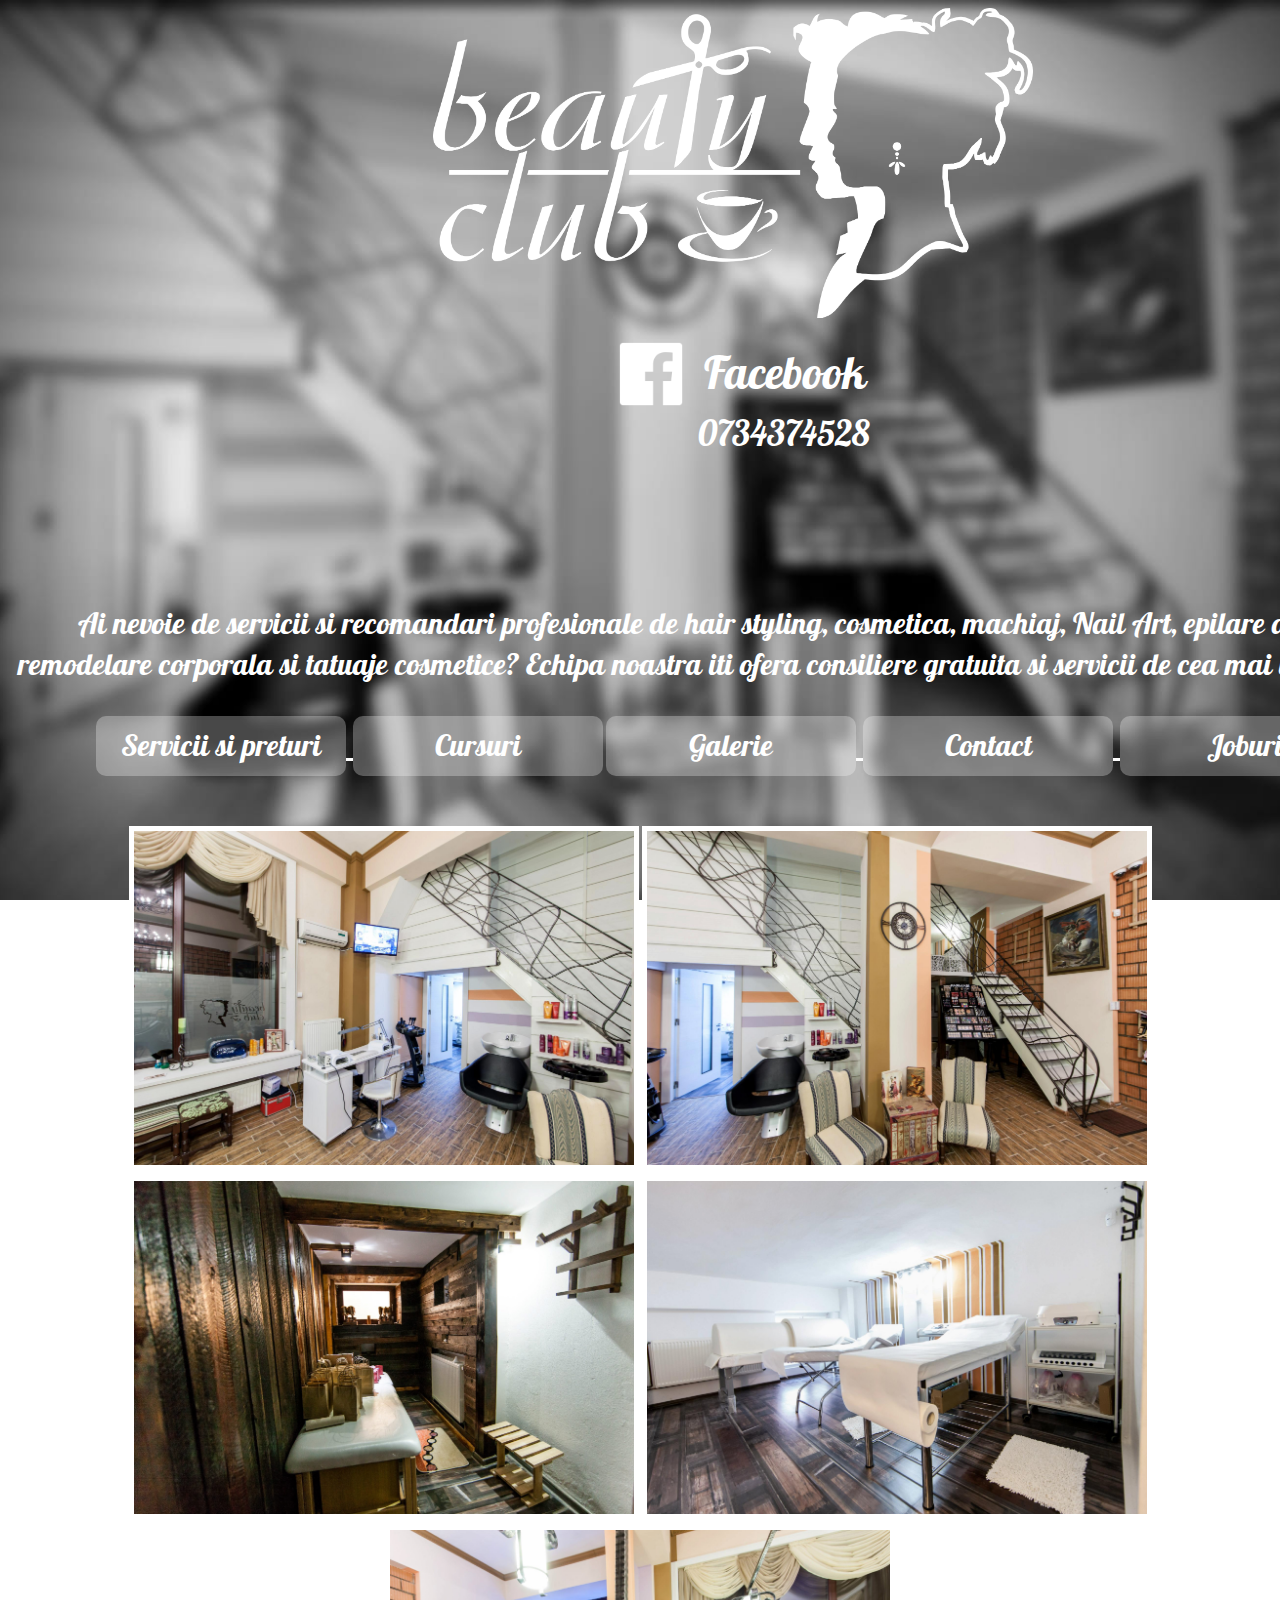
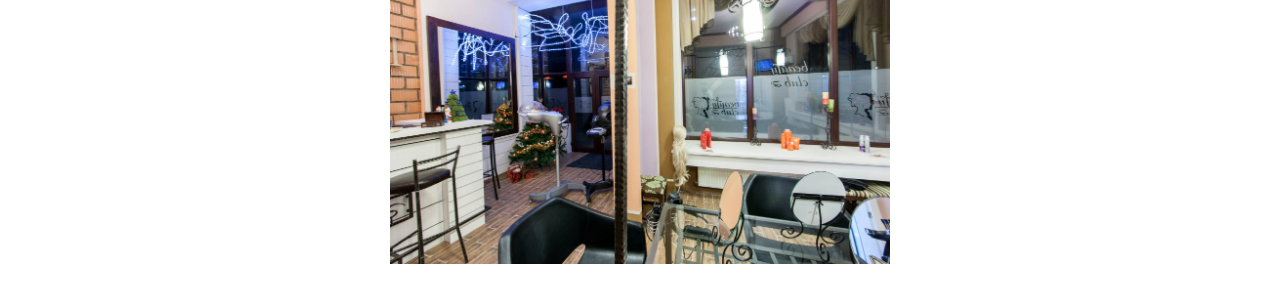
<file: index.html>
<!DOCTYPE html>
<html>
    <head>
<link rel="stylesheet" href="style.css">
    </head>
<body>

 <div style="text-align: center; width: 1450px; margin: auto;">
   <img src="images/transparent_logo.png" style="width: 600px;">
   <div>
    <img src="fb.png" onclick=" window.location.href='https://www.facebook.com/BeautyClubTargoviste';" style="width:100px ;">
<p style="font-size:45px;display: inline-block;position: relative; top: -35px;">Facebook</p>
<p style="font-size:35px;position: relative;top: -110px; left: 50px;"> 0734374528</p>
</div>
    <p >Ai nevoie de servicii si recomandari profesionale de hair styling, cosmetica, machiaj, Nail Art, epilare definitiva, 
    remodelare corporala si tatuaje cosmetice? Echipa noastra iti ofera consiliere gratuita si servicii de cea mai buna calitate ! </p>
  
<a href="menu.html">
<button>Servicii si preturi</button>
</a>

<a href="http://www.salonulmonalisa.ro/">
  <button>Cursuri</button></a>

<a href ="galerie.html">
<button>Galerie</button>
</a>

<a href ="contact.html">
    <button>Contact</button>
</a>

<a href ="jobs.html">
    <button>Joburi</button>
</a>

</div>
  
<div style="text-align: center; margin-top: 50px;">
    <img class="gallery" src="images/image (1).jpg">
   <img class="gallery" src="images/image (2).jpg">
   <img class="gallery" src="images/image (3).jpg">
   <img class="gallery" src="images/image (4).jpg">
   <img class="gallery" src="images/image (5).jpg">
</div>
  

</body>
</html>
</file>
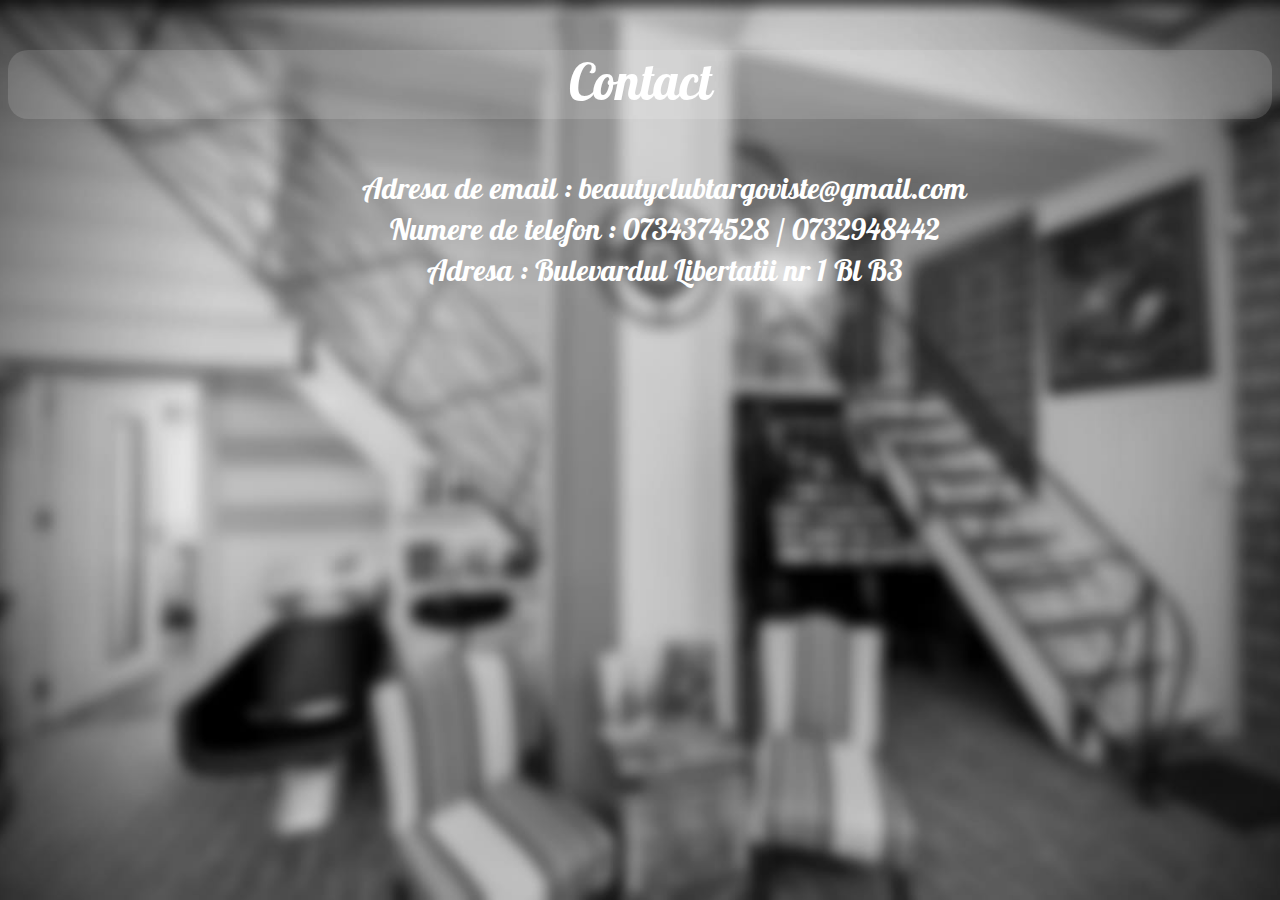
<file: contact.html>
<!DOCTYPE html>
<html>
    <head>
<link rel="stylesheet" href="style.css">
    </head>
<body>

 <div style="text-align: center;  margin: auto;">
    <p style="font-size: 50px; background-color: rgba(255, 255, 255, 0.137);border-radius: 20px;">Contact</p>
    <pre style="font-size: 4s0px;">
       Adresa de email : beautyclubtargoviste@gmail.com
       Numere de telefon : 0734374528 / 0732948442
       Adresa : Bulevardul Libertatii nr 1 Bl B3
    </pre>


</div>
  
 

</body>
</html>
</file>
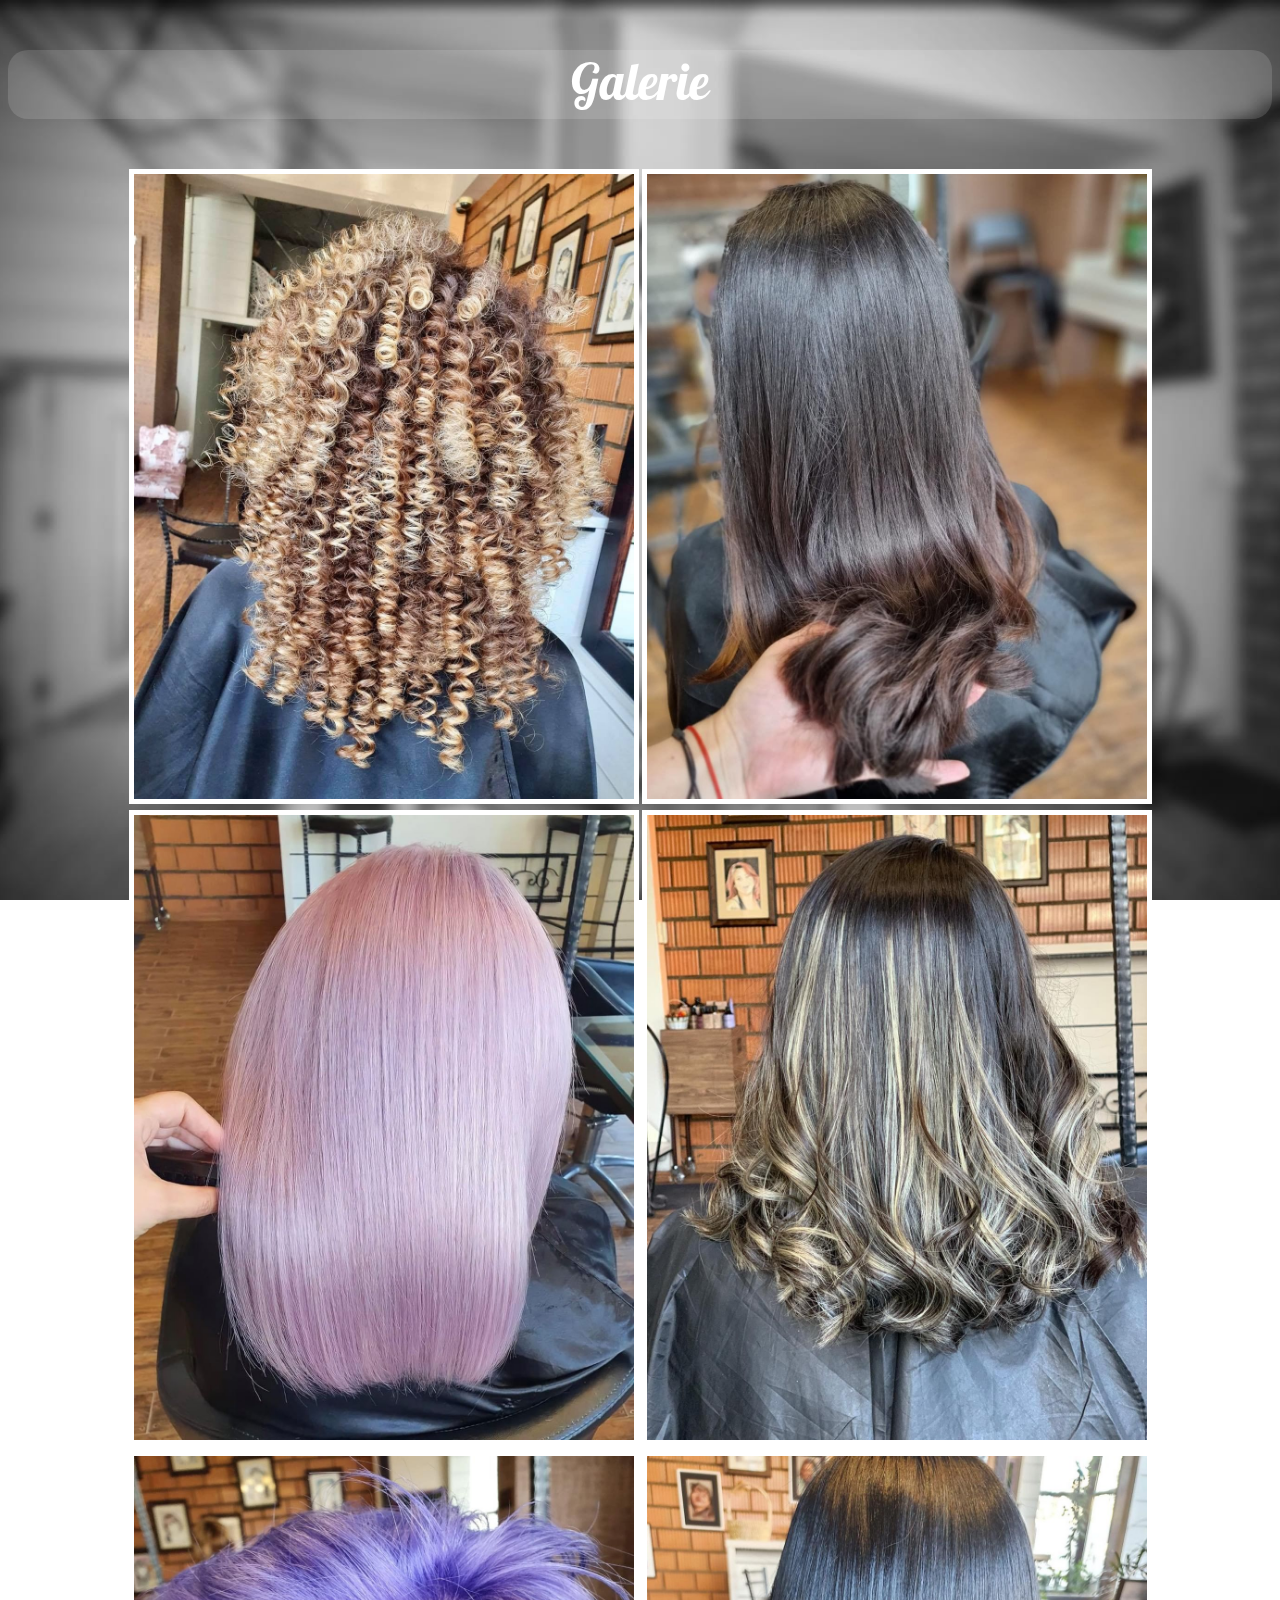
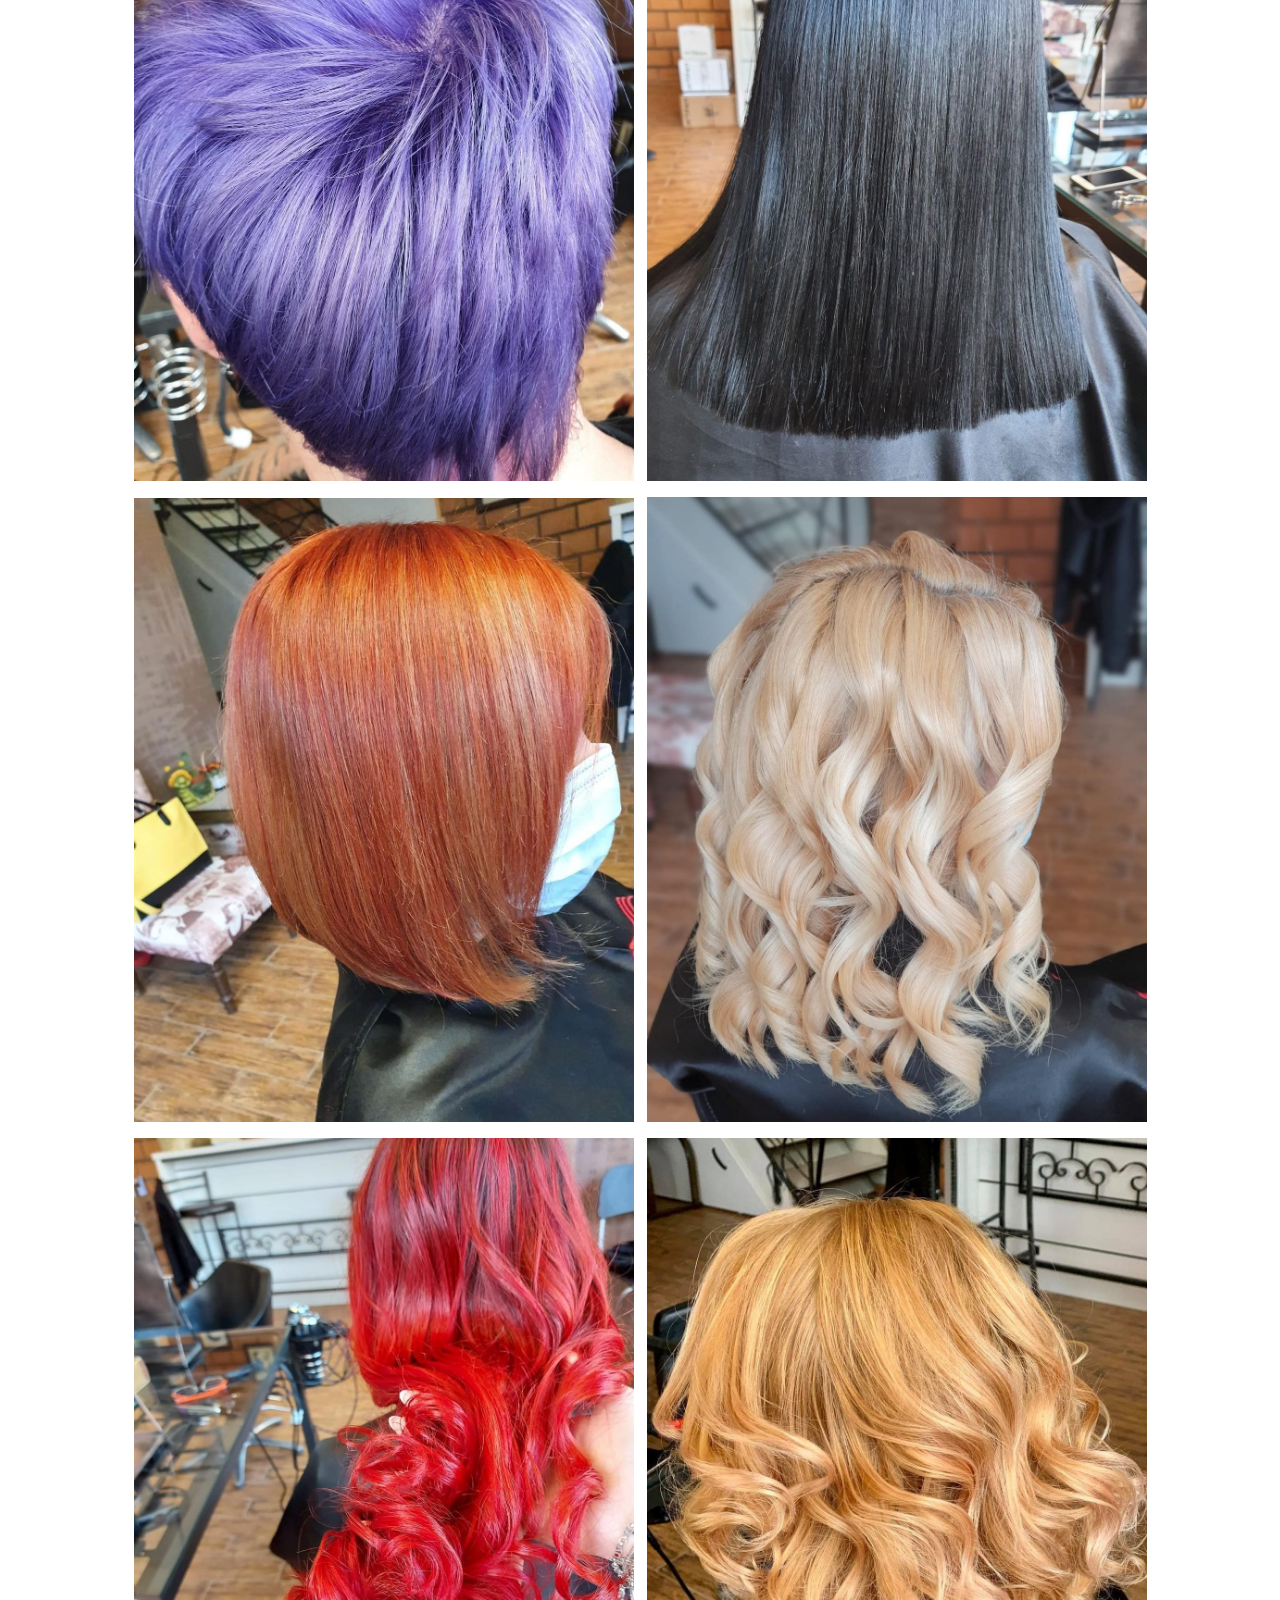
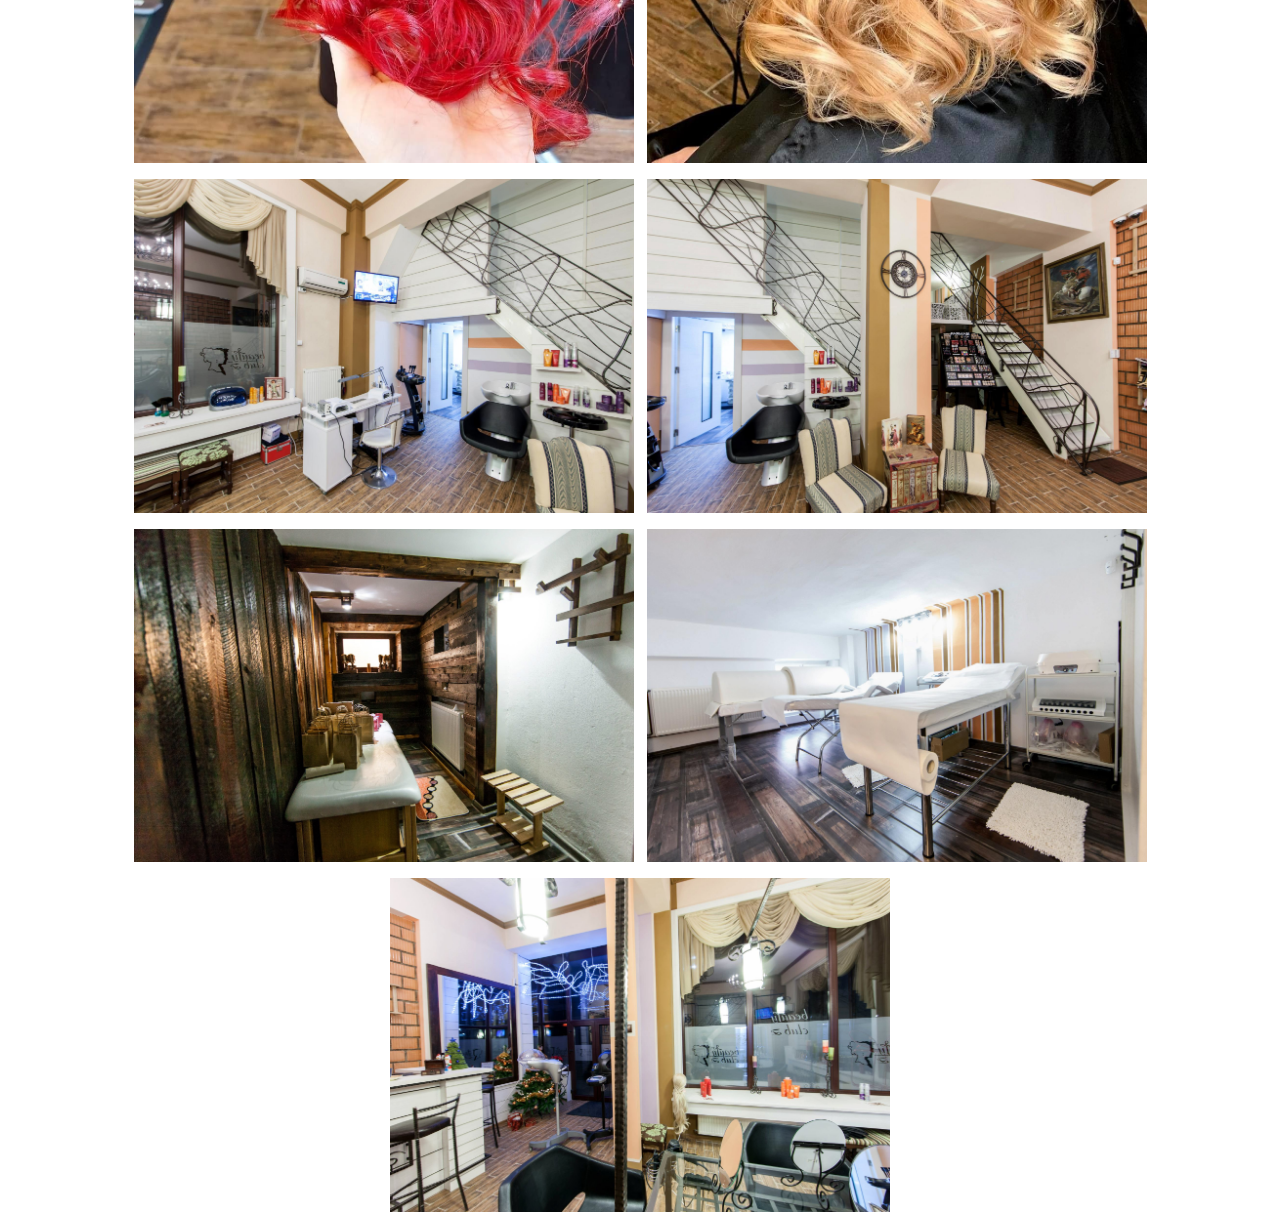
<file: galerie.html>
<!DOCTYPE html>
<html>
    <head>
<link rel="stylesheet" href="style.css">
    </head>
<body>
   

</div>


<div style="text-align: center;">
    <p style="font-size: 50px;background-color: rgba(255, 255, 255, 0.137);border-radius: 20px;" id="galerie">Galerie</p>
    
   <img class="gallery" src="images/models (10).jpg">
   <img class="gallery" src="images/models (7).jpg">
   <img class="gallery" src="images/models (8).jpg">
   <img class="gallery" src="images/models (9).jpg">
   <img class="gallery" src="images/models (1).jpg">
    <img class="gallery" src="images/models (2).jpg">
    <img class="gallery" src="images/models (3).jpg">
   <img class="gallery" src="images/models (4).jpg">
    <img class="gallery" src="images/models (5).jpg">
    <img class="gallery" src="images/models (6).jpg">
    <img class="gallery" src="images/image (1).jpg">
   <img class="gallery" src="images/image (2).jpg">
   <img class="gallery" src="images/image (3).jpg">
   <img class="gallery" src="images/image (4).jpg">
   <img class="gallery" src="images/image (5).jpg">
  
  
</div>


  
 

</body>
</html>
</file>
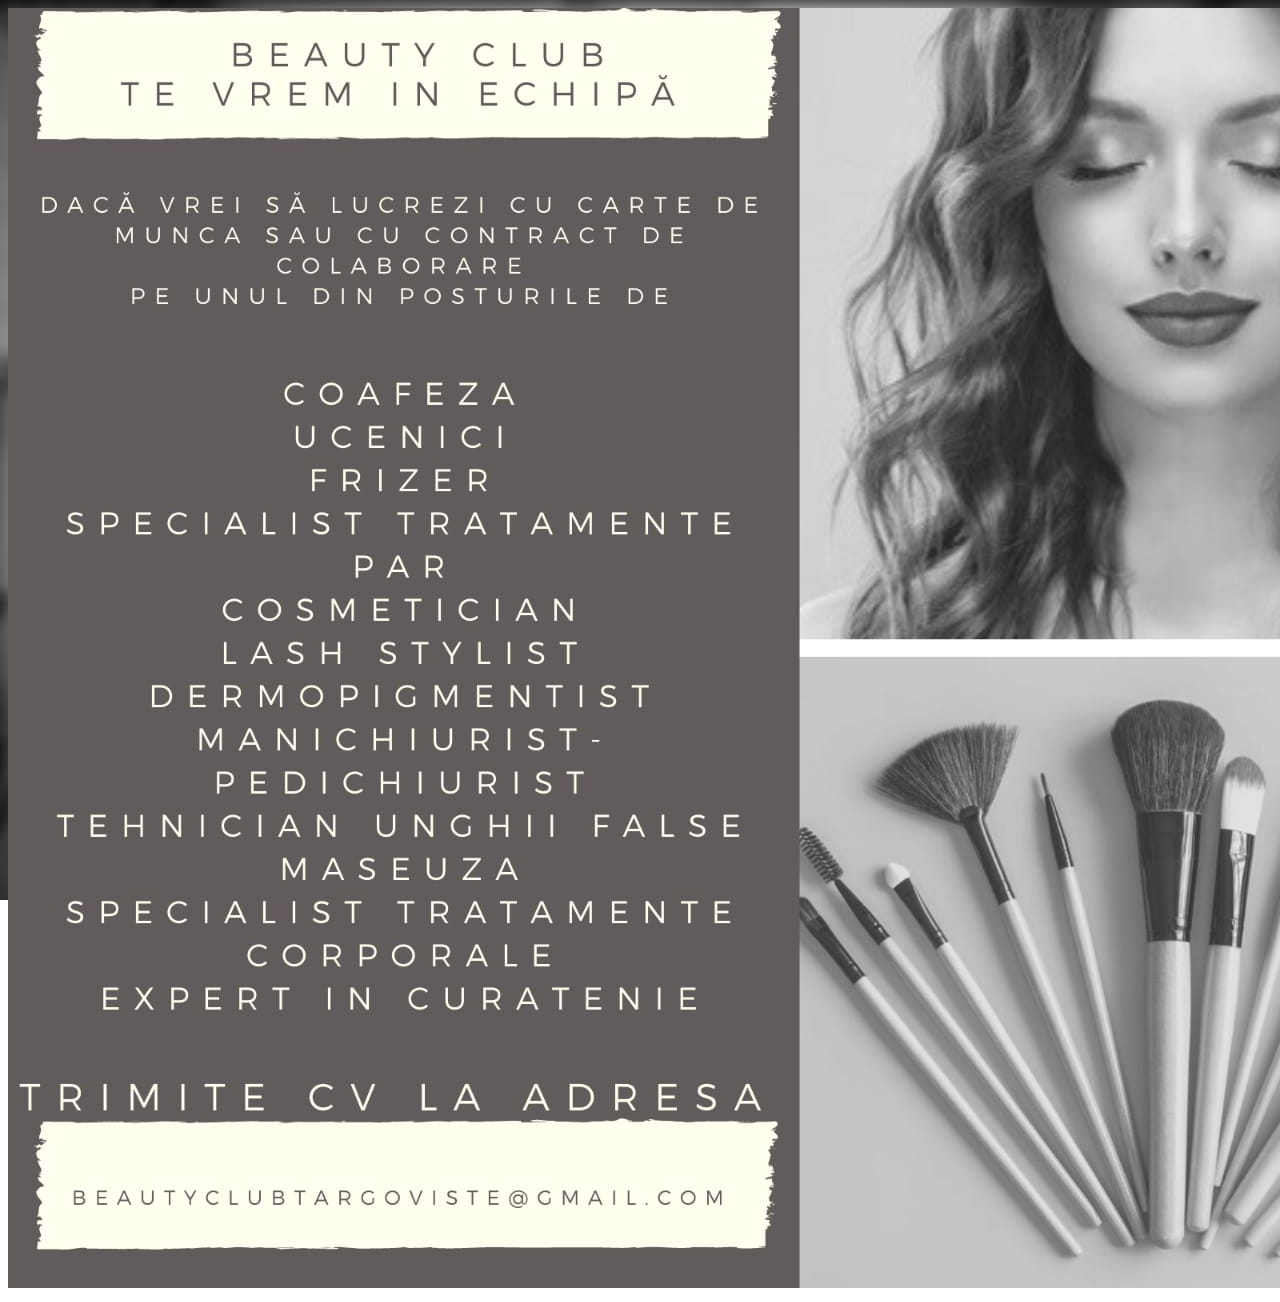
<file: jobs.html>
<!DOCTYPE html>
<html>
    <head>
<link rel="stylesheet" href="style.css">
    </head>
<body>

<div style="position: relative; text-align: center;">
<img src="images/20d65abf-2ecd-41ea-aa5f-4840a728ff3f.jpeg">
</div>

   

</body>
</html>
</file>
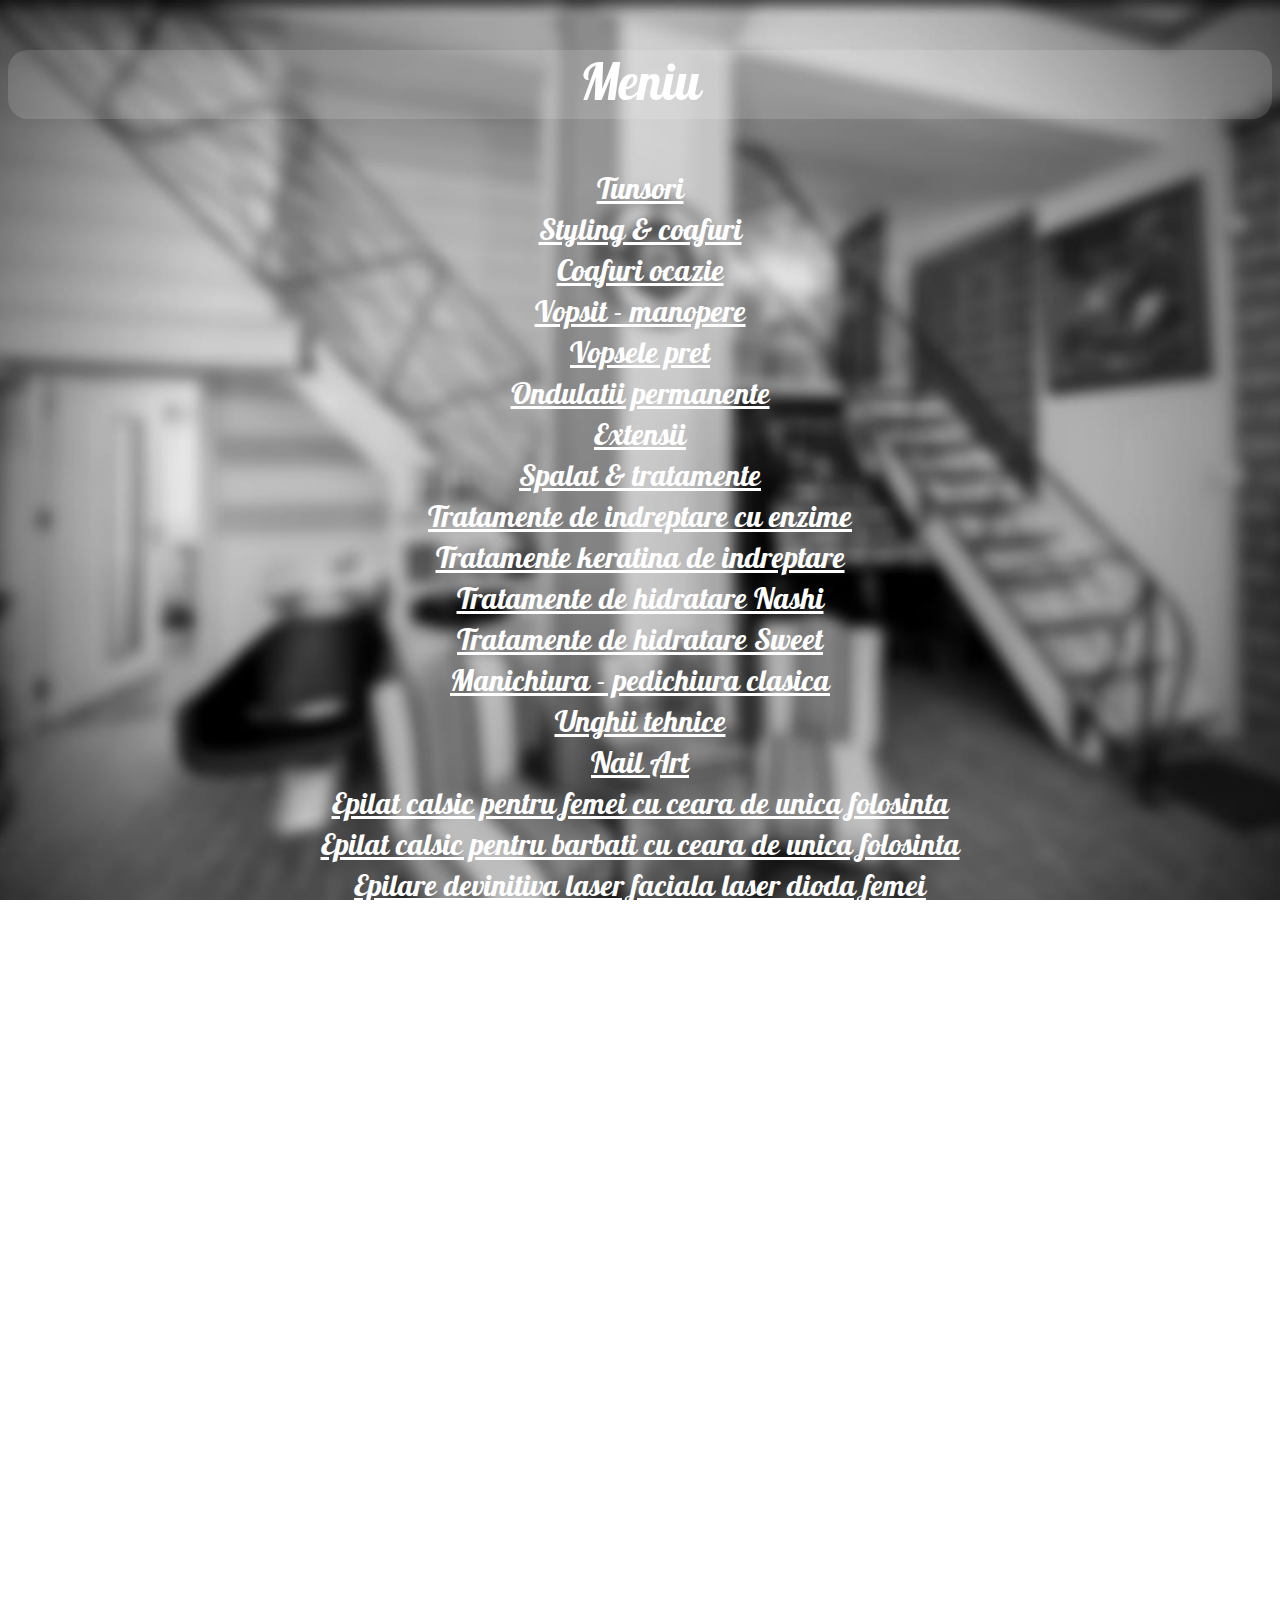
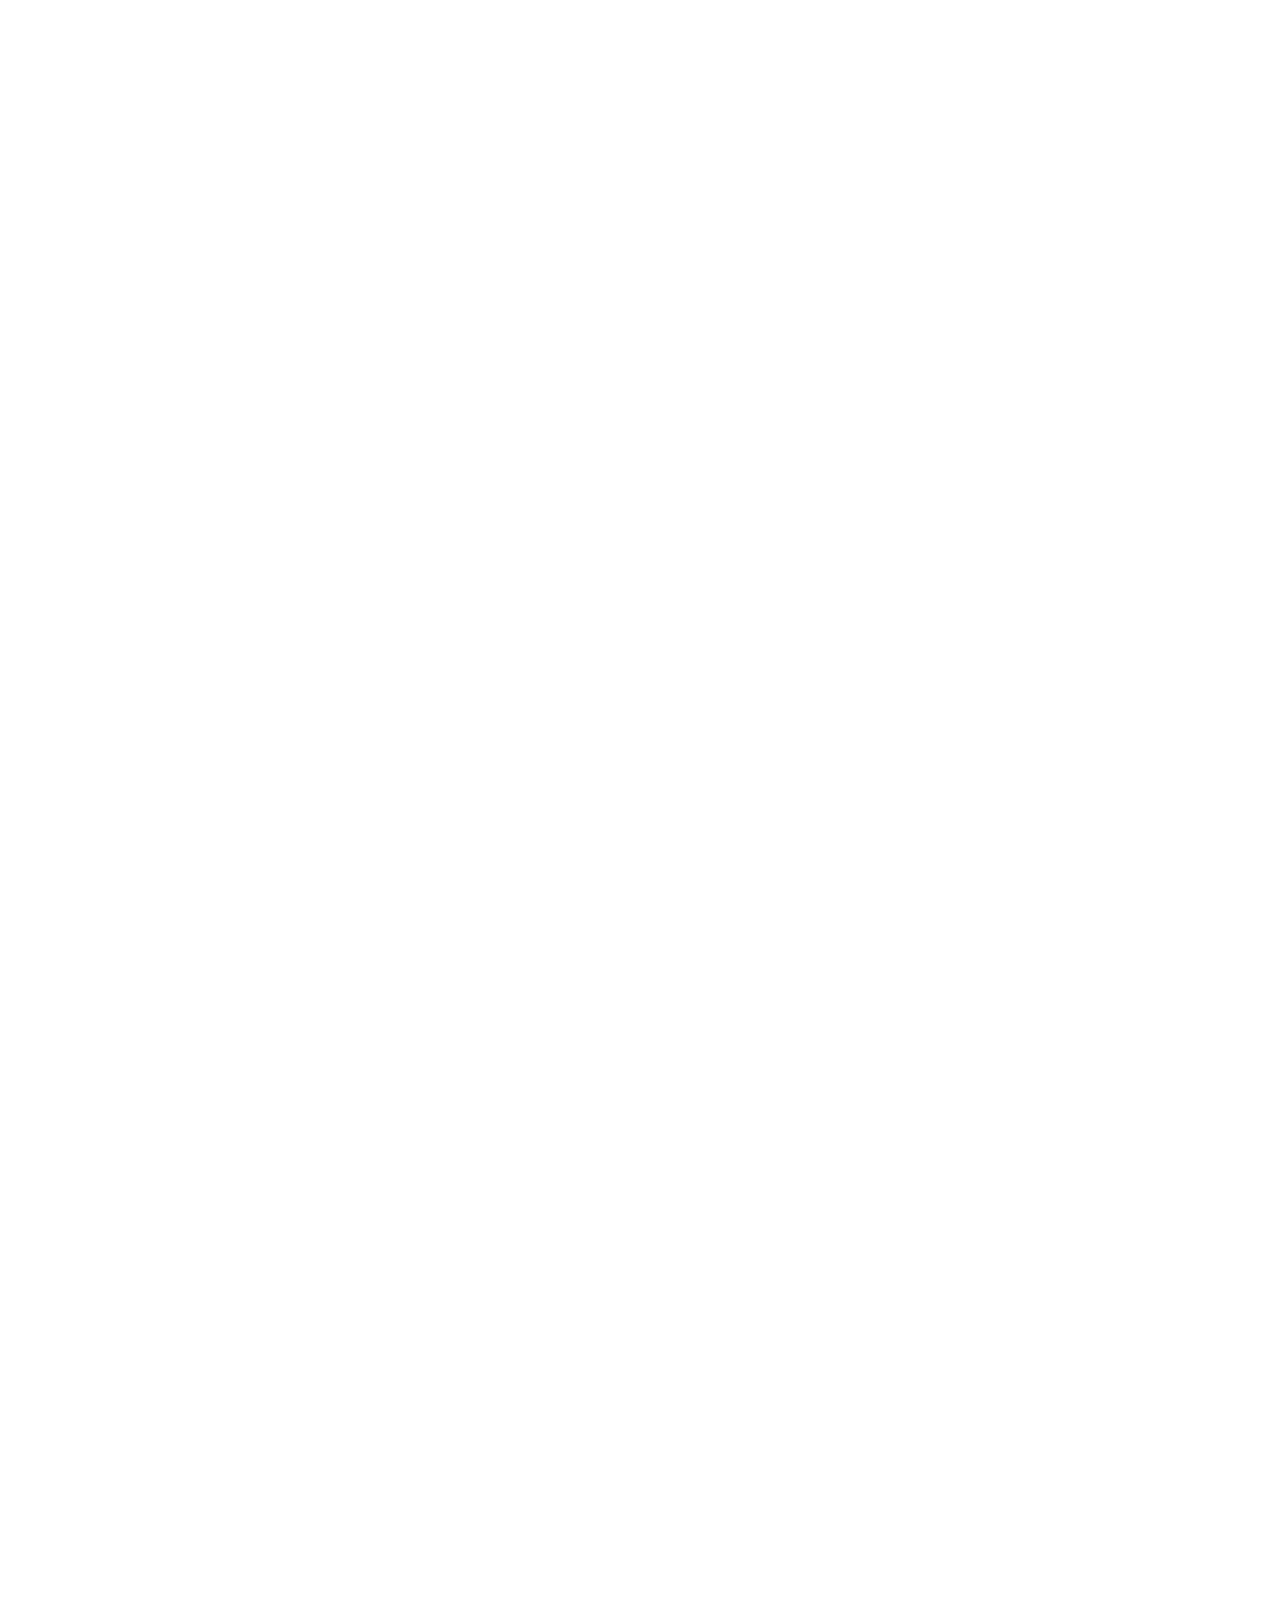
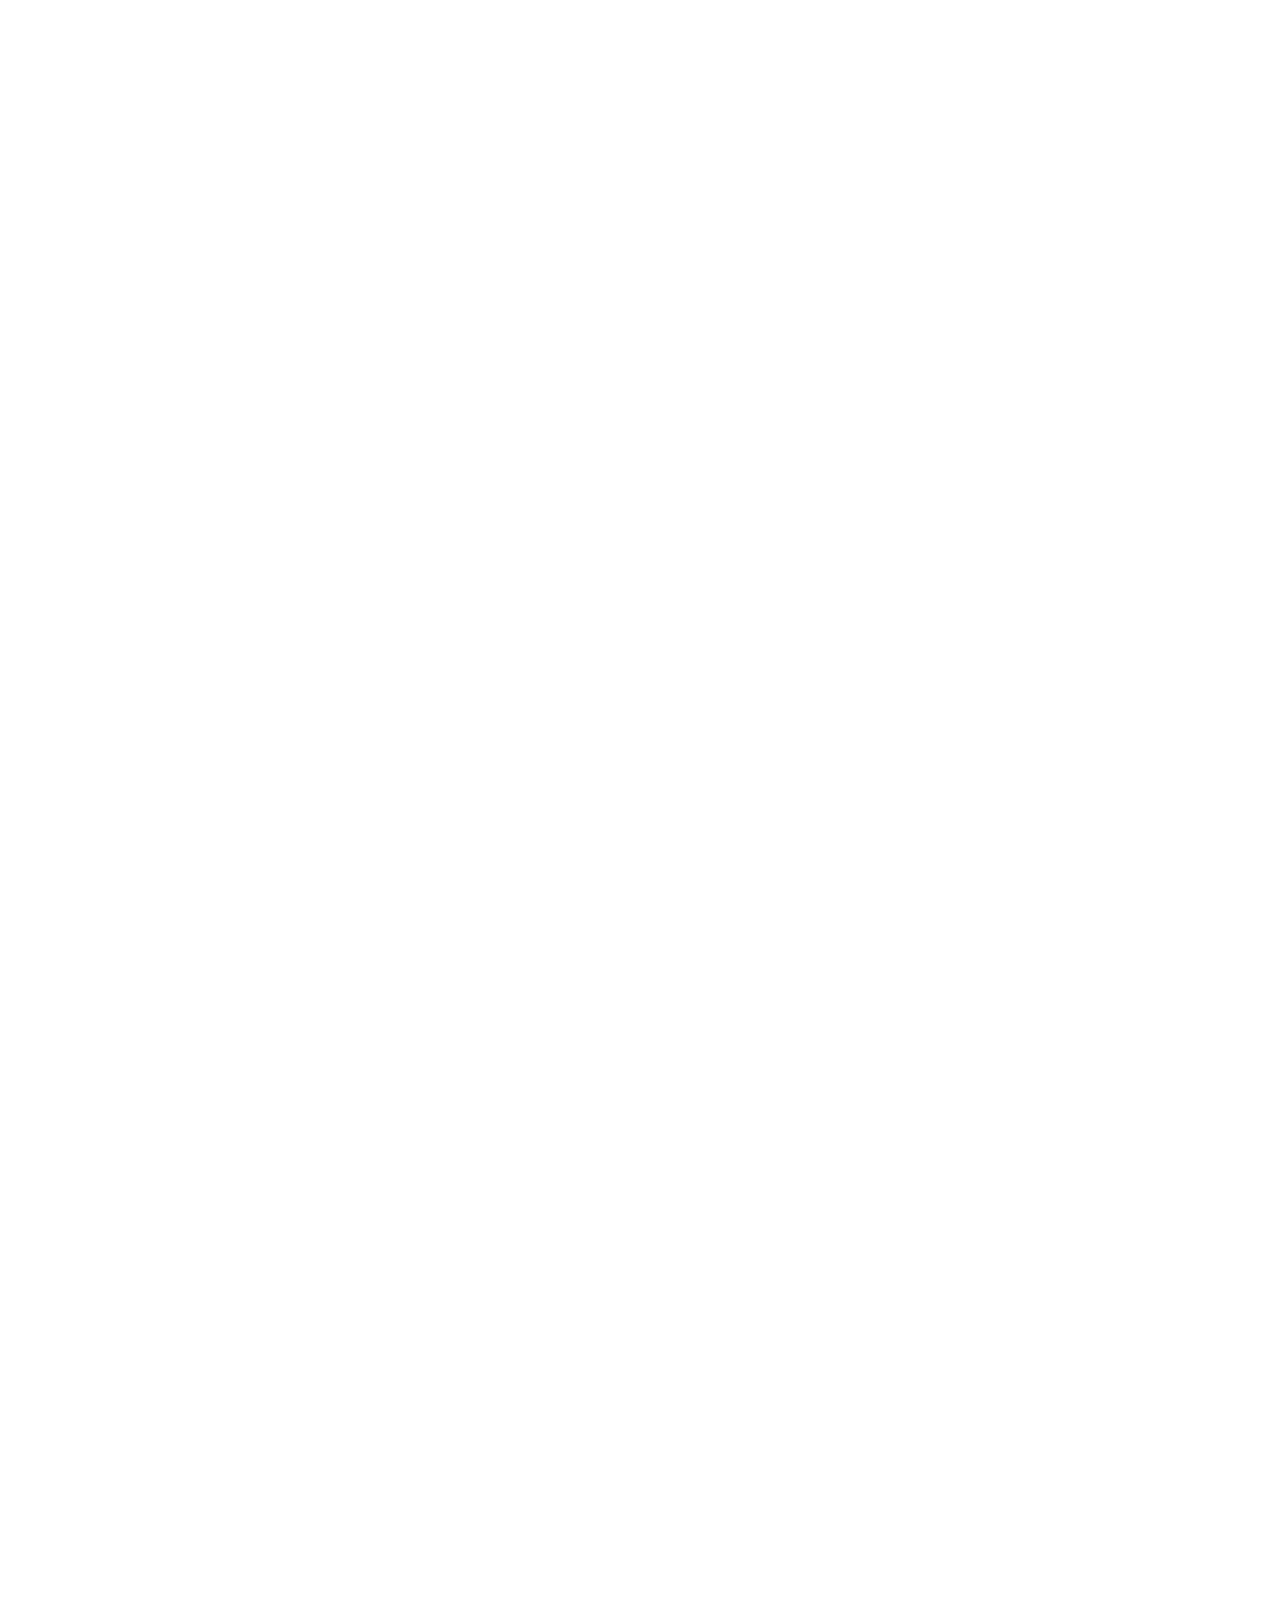
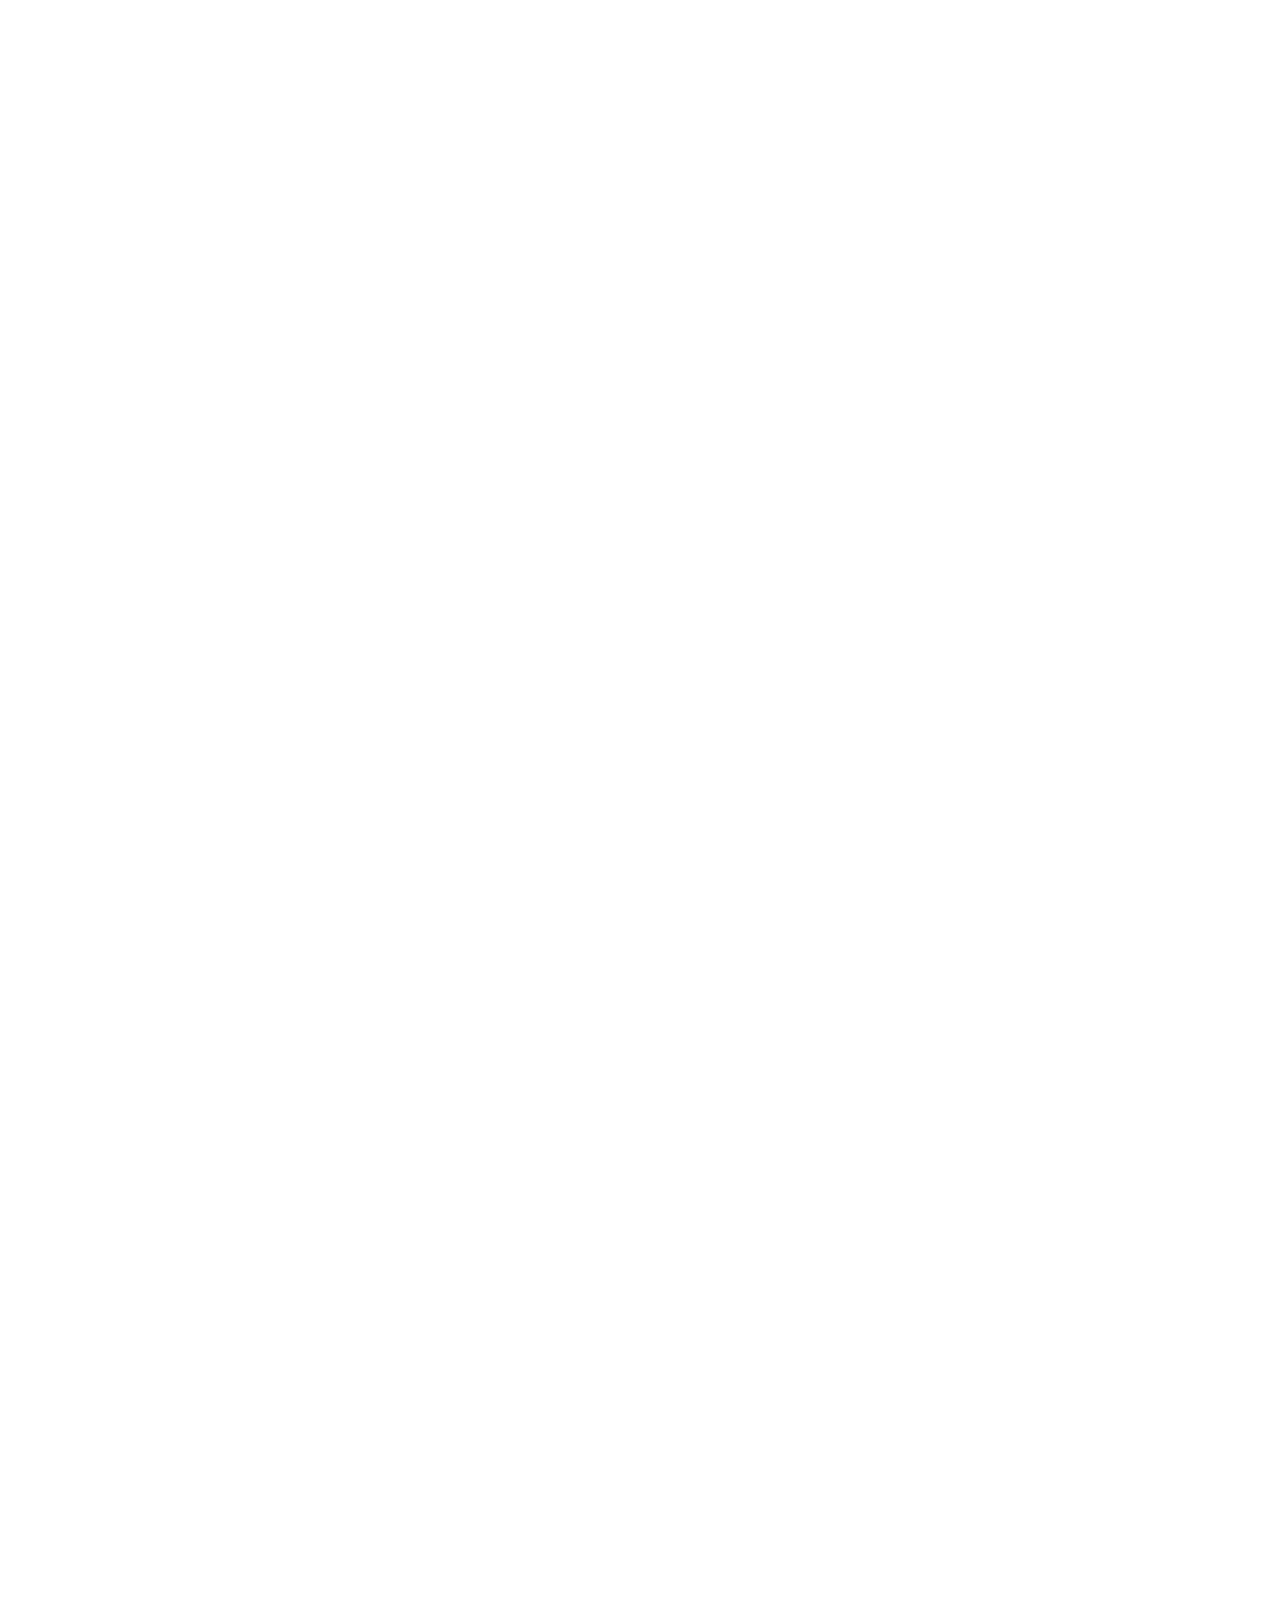
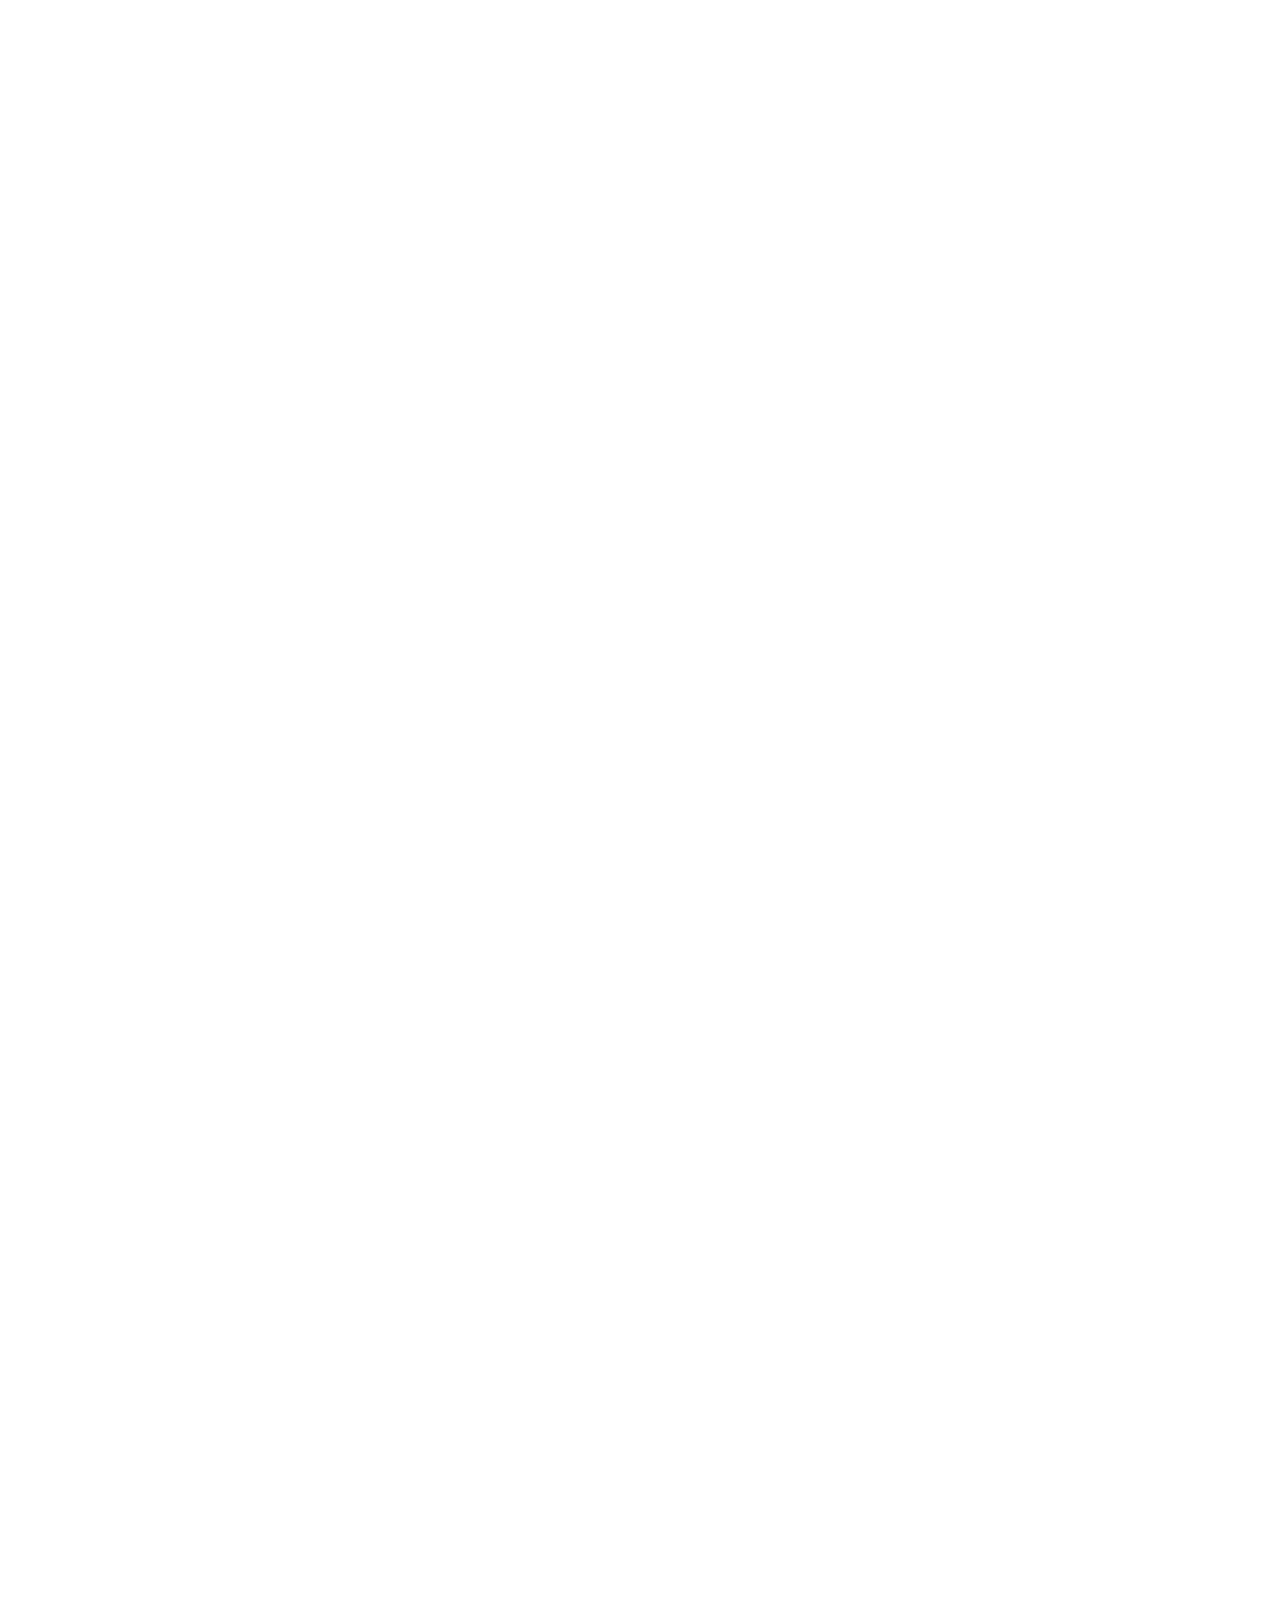
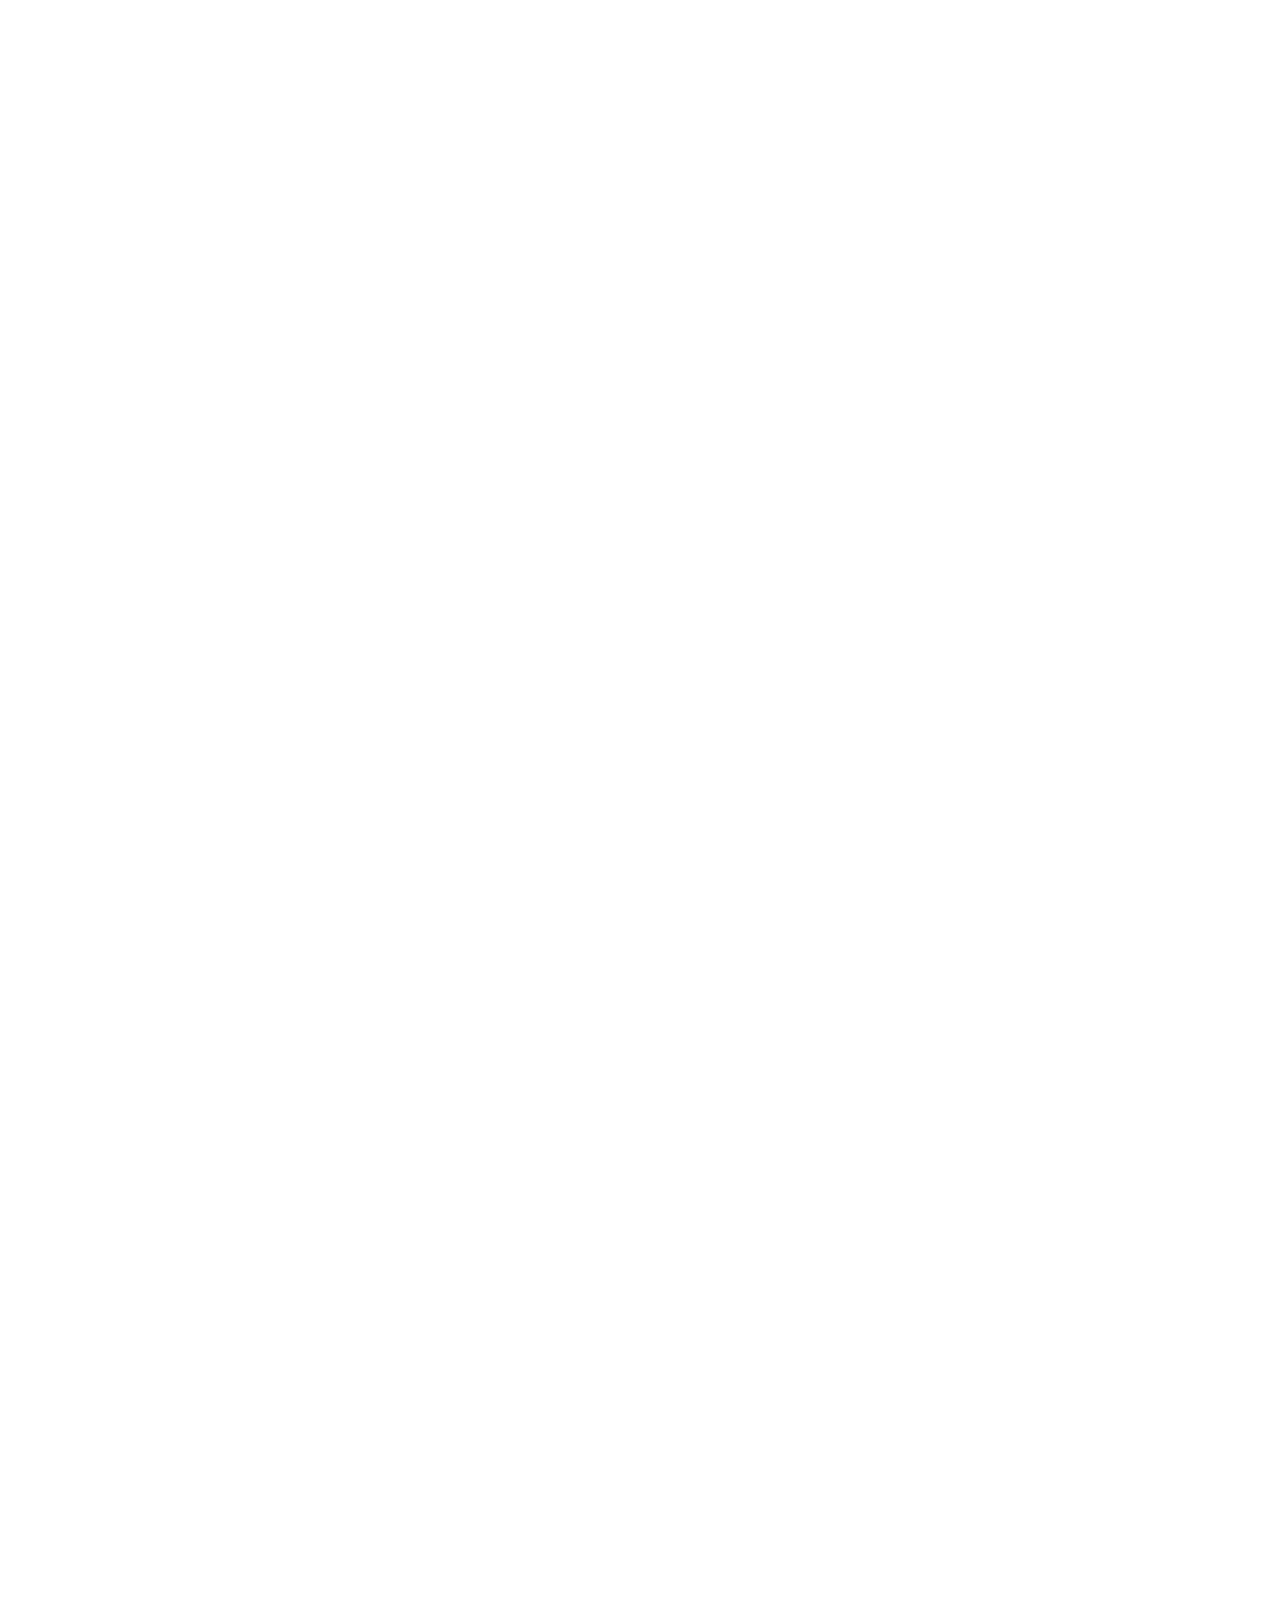
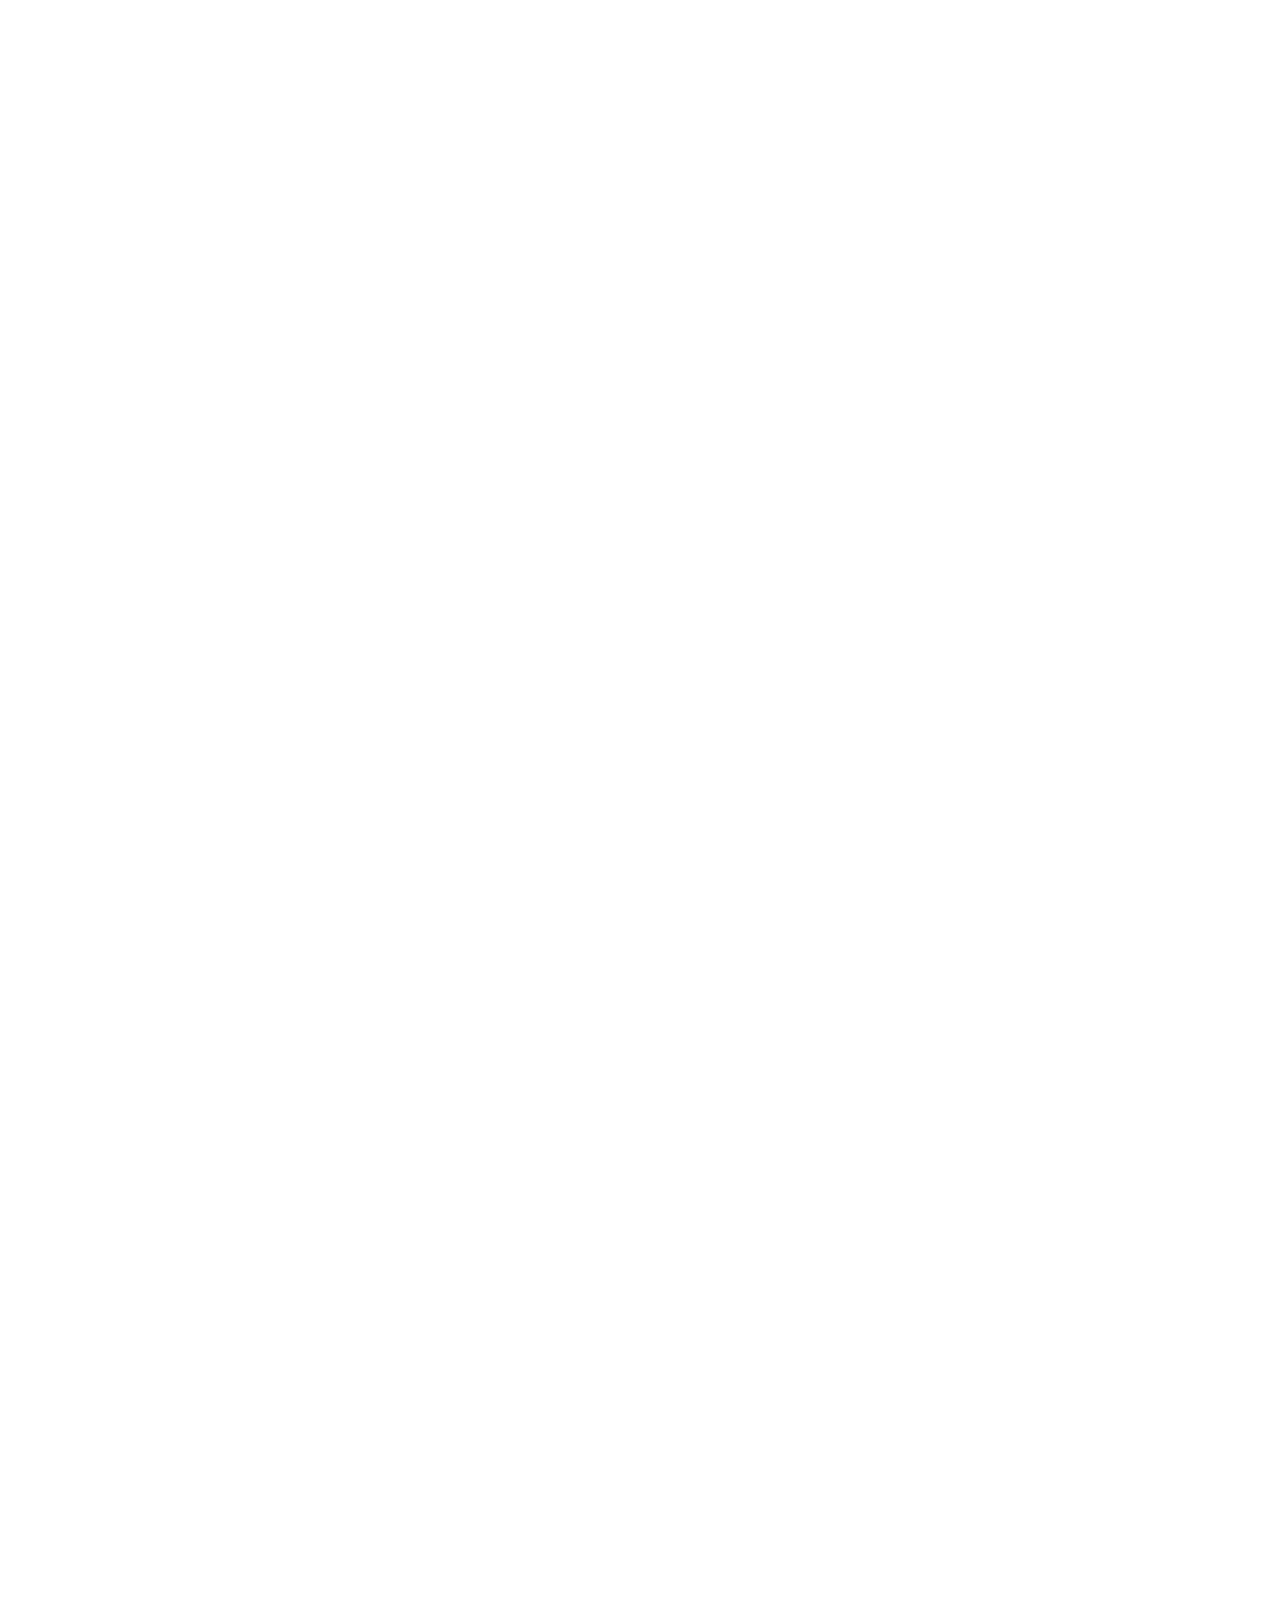
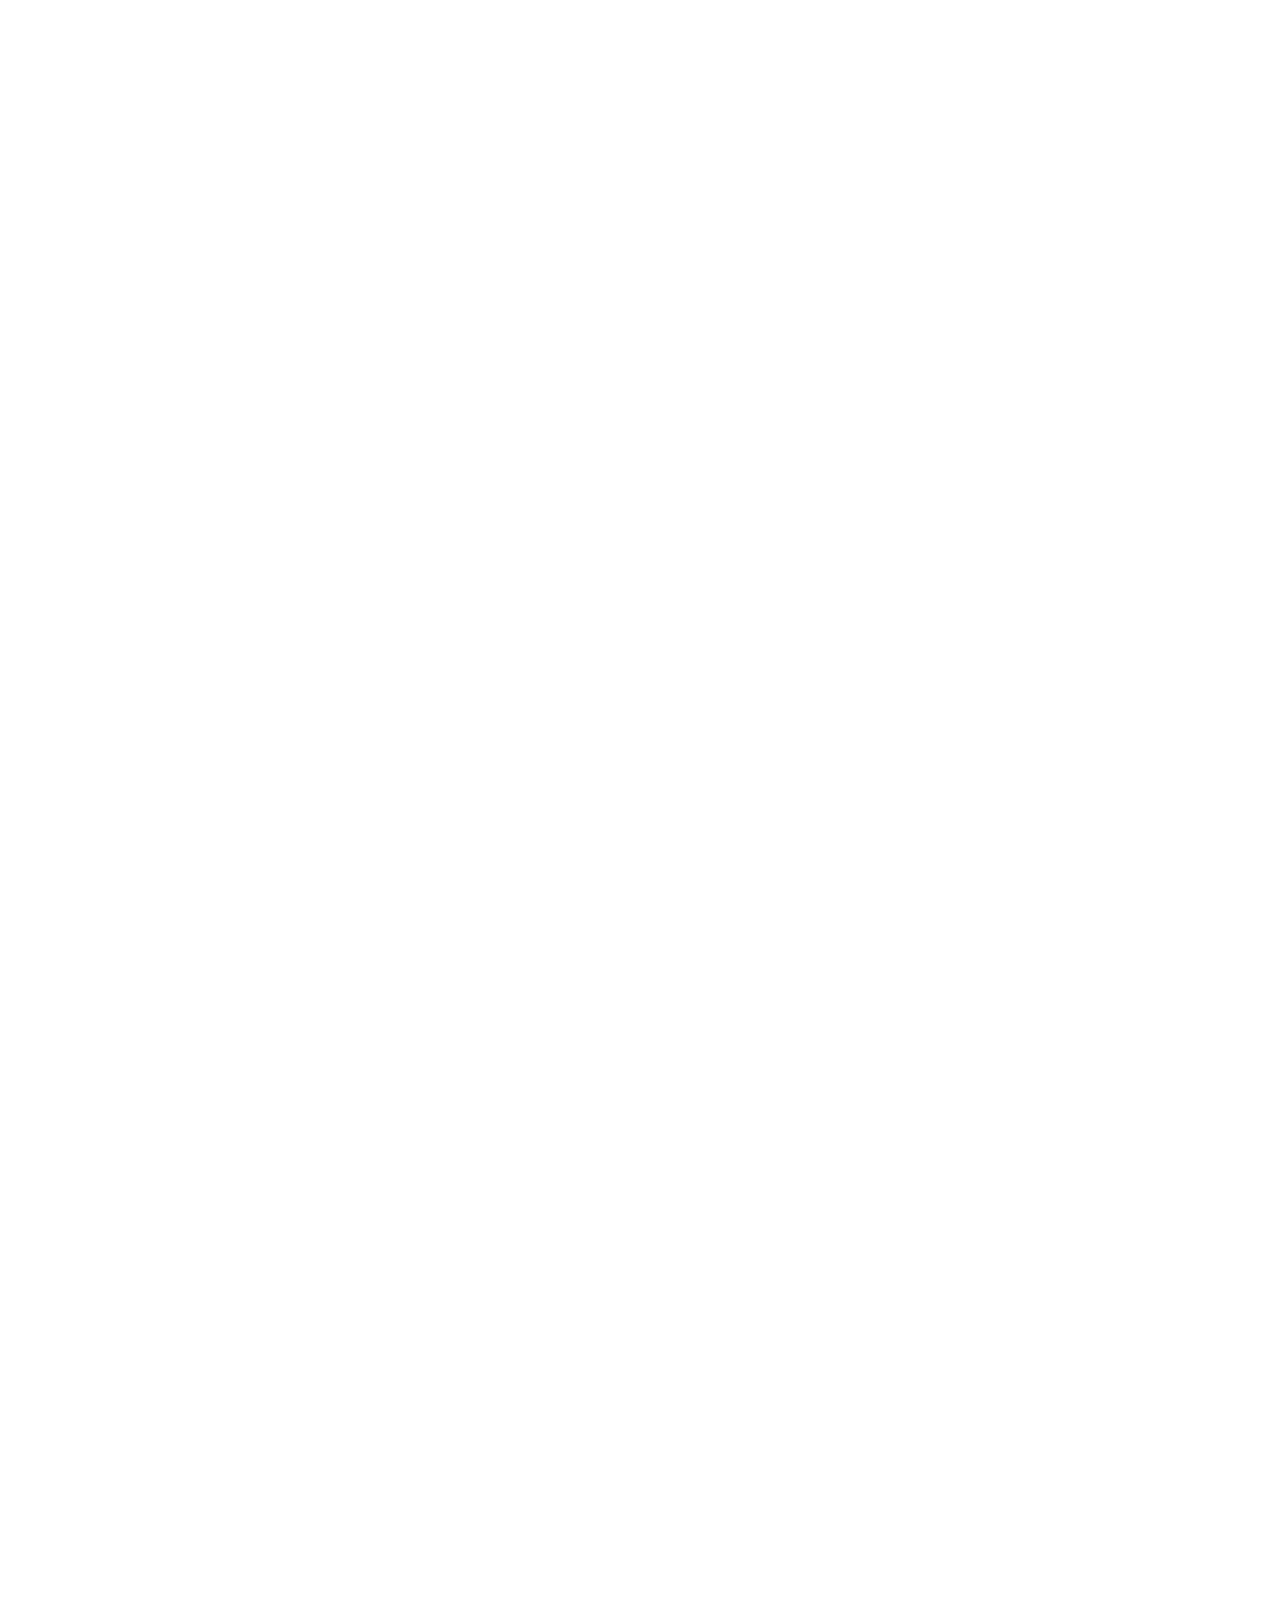
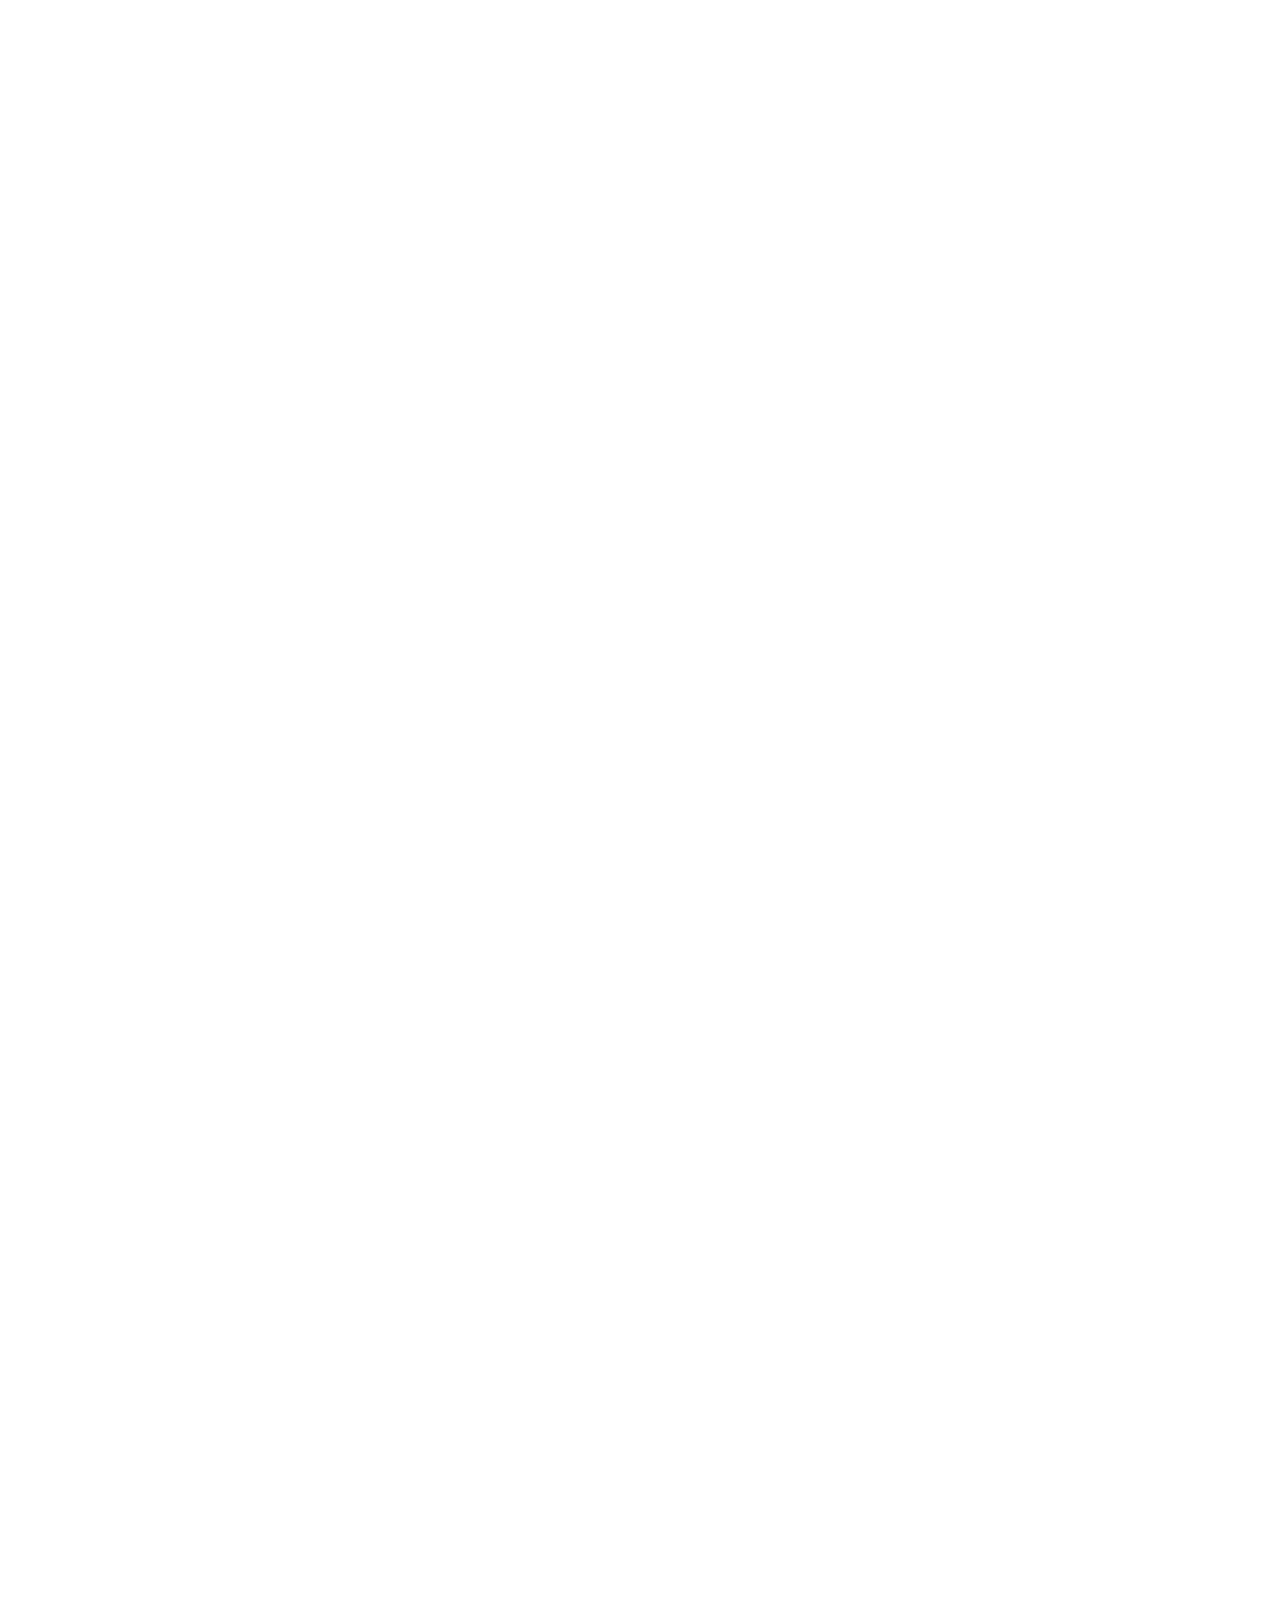
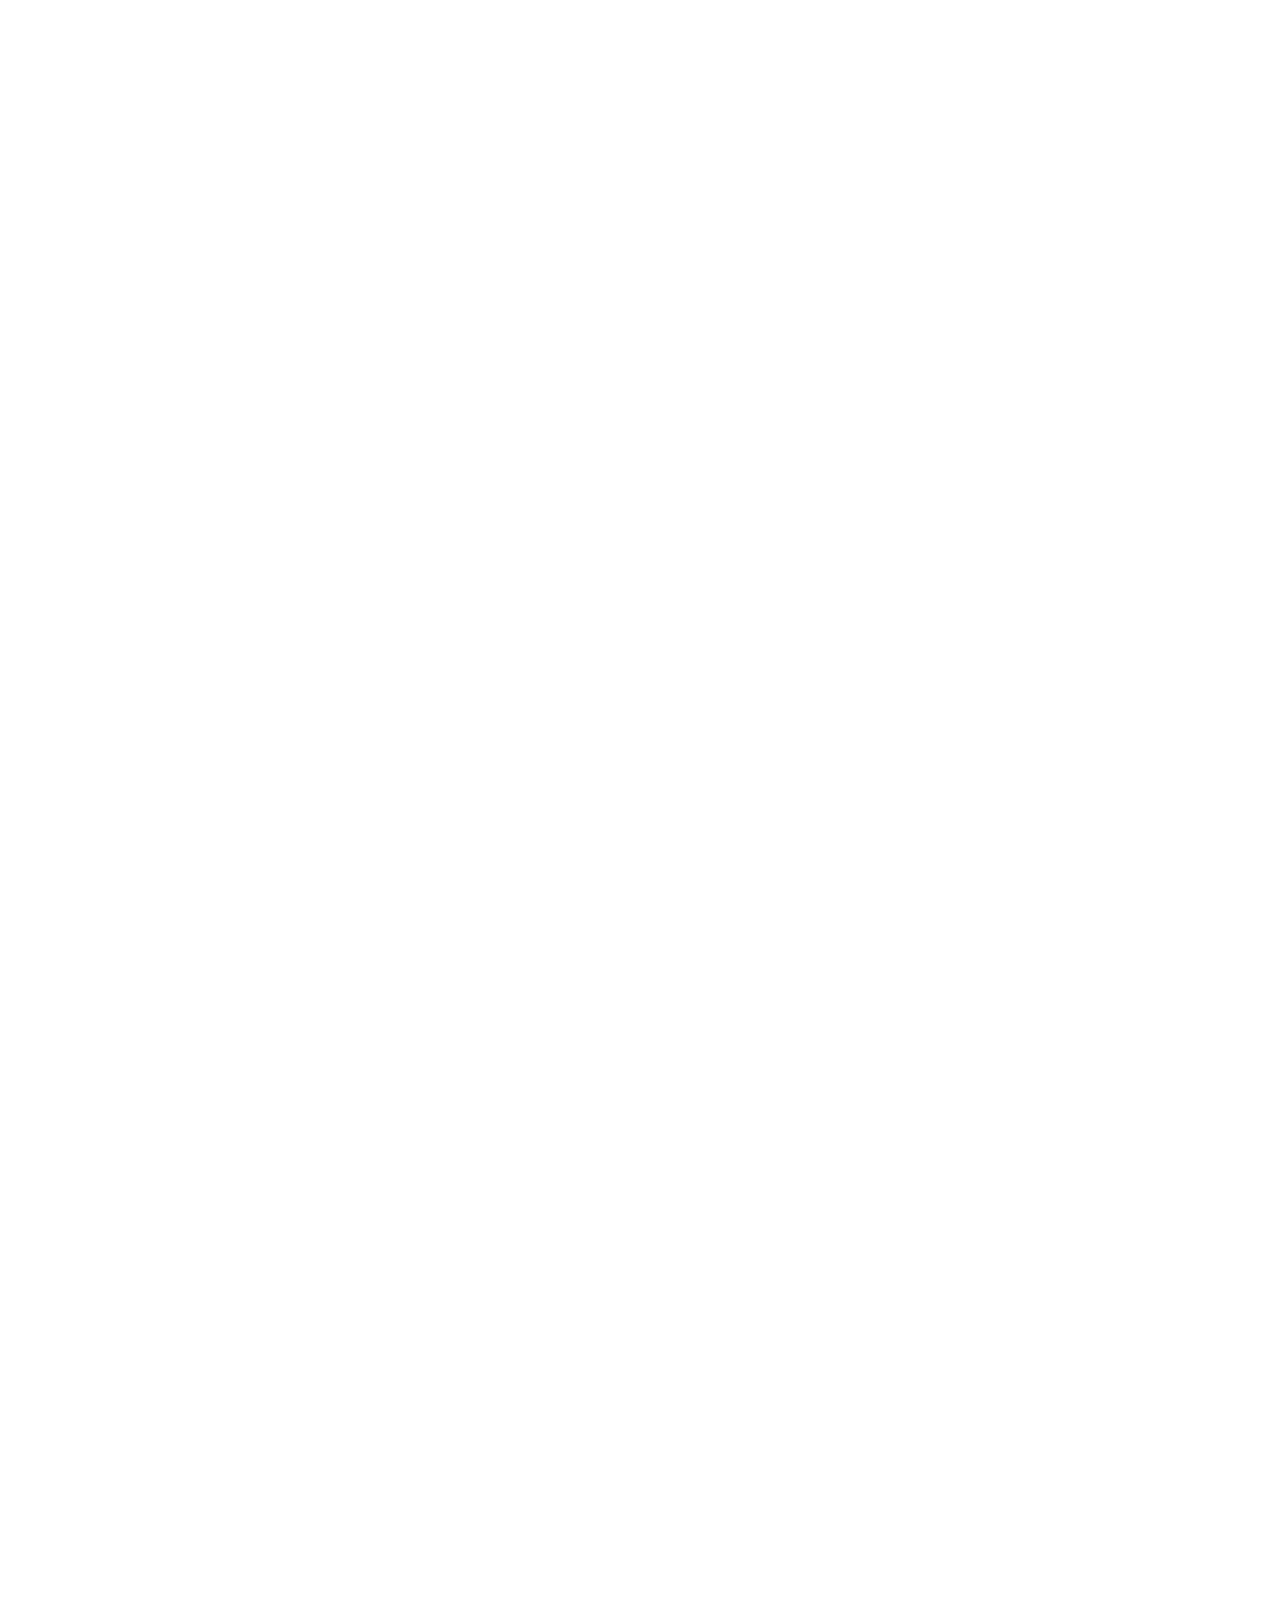
<file: menu.html>
<!DOCTYPE html>
<html>
    <head>
<link rel="stylesheet" href="style.css">

    </head>
<body>
   

</div>


<div style="text-align: center;">
    <p style="font-size: 50px; background-color: rgba(255, 255, 255, 0.137);border-radius: 20px;">Meniu</p>
    <div> <a href="#tunsori"  > Tunsori</a> </div>
    <div> <a href="#styling" >Styling & coafuri</a> </div>
    <div> <a href="#coafuri_ocazie">Coafuri ocazie</a> </div>
    <div> <a href="#vopsit_manopere">Vopsit - manopere</a> </div>
    <div> <a href="#pret_vopsele">Vopsele pret</a> </div>
    <div> <a href="#ondulatii">Ondulatii permanente</a> </div>
    <div> <a href="#extensii">Extensii</a></div>
    <div> <a href="#spalat_tratamente">Spalat & tratamente</a></div>
    <div> <a href="#tratamente_enzime">Tratamente de indreptare cu enzime</a></div>
    <div> <a href="#tratamente_keratina_indreptare">Tratamente keratina de indreptare</a></div>
    <div> <a href="#tratamente_hidratare_nashi">Tratamente de hidratare Nashi</a></div>
    <div> <a href="#tratamente_hidratare_sweet">Tratamente de hidratare Sweet</a></div>
    <div> <a href="#manichiura">Manichiura - pedichiura clasica</a></div>
    <div> <a href="#unghii_tehnice">Unghii tehnice</a></div>
    <div> <a href="#nail_art">Nail Art</a></div>
    <div> <a  href="#epilare_femei">Epilat calsic pentru femei cu ceara de unica folosinta</a></div>
    <div> <a  href="#epilare_barbati">Epilat calsic pentru barbati cu ceara de unica folosinta</a></div>
    <div> <a  href="#laser_fata">Epilare devinitiva laser faciala laser dioda femei</a> </div>
    <div> <a  href="#laser_femei_corp">Epilare devinitiva laser dioda femei corporal</a> </div>
    <div> <a  href="#laser_barbati">Epilare devinitiva laser barbati</a> </div>
    <div> <a  href="#cosmetica_faciala_clasica">Cosmetica faciala clasică</a></div>
    <div> <a  href="#stilizari_sprancene">Stilizari sprancene</a></div>
    <div> <a  href="#clinicare">Clinicare</a></div>
    <div> <a  href="#tratamente_faciale_speciale">Tratamente faciale speciale</a></div>
    <div> <a  href="#tratamente_deluxe">Tratamente deluxe</a></div>
    <div> <a  href="#make-up">Make-up</a></div>
    <div> <a  href="#tatuaj_cosmetic_semipermanent">Tatuaj cosmetic semipermanent</a></div>
    <div> <a  href="#pachete_personalizate">Pachete personalizate</a> </div>
    <div> <a  href="#masaj">Masaj</a></div>
    <div> <a  href="#remodelare">Remodelare corporala</a></div>
    <div> <a  href="#abonamente">Abonamente</a></div>
  
    


<div style="text-align:center;">



    
   

    <p style="font-size: 50px; background-color: rgba(255, 255, 255, 0.137);border-radius: 20px;">Servicii</p>
<div style="width: 1200px; margin: auto;background-color: rgba(255, 255, 255, 0.137); border-radius: 20px;">
    <p style="font-size: 50px; position: relative; top: 50px;" id="tunsori">Tunsori</p>
    <table style="margin-left: auto;margin-right: auto;">
        <tr>
            <td>TUNSORI </td>
            <td> fără coafat </td>
            <td> cu tratament</td>
            <td> cu coafat</td>
        </tr>
        <tr>
            <td>Păr scurt</td>
            <td>35</td>
            <td> 37</td>
            <td>45</td>
        </tr>
        <tr>
            <td>Păr mediu</td>
            <td>37</td>
            <td> 39</td>
            <td>49</td>
        </tr>
        <tr>
            <td>Păr lung</td>
            <td>40</td>
            <td> 43</td>
            <td>52</td>
        </tr>

        <tr>
            <td>Păr foarte lung</td>
            <td>44</td>
            <td> 47</td>
            <td>60</td>
        </tr>

        <tr>
            <td>Copil</td>
            <td>25</td>
            <td>27</td>
            <td>40</td>
        </tr>
        <tr>
            <td>Tuns breton</td>
            <td>-</td>
            <td> -</td>
            <td>10</td>
        </tr>

        <tr>
            <td>Tuns barbat</td>
            <td>25</td>
            <td> -</td>
            <td>35</td>
        </tr>
    </table>



    <p style="font-size: 50px; position: relative; top: 50px; " id="styling">Styling & coafuri</p>  
    <pre>
        • Coafat simplu păr scurt..........................................36
        • Coafat simplu păr mediu .........................................38
        • Coafat simplu păr lung...........................................42
        • Coafat simplu păr foarte lung ...................................46
        • Coafat cu difuzorul..............................................35
        • Coafat simplu extensii păr mediu ................................42
        • Coafat simplu extensii păr lung .................................55
        • Coafat simplu extensii păr foarte lung ..........................65
        • Coafat păr mediu + creponat rădăcină.............................42
        • Coafat păr lung + creponat rădăcină..............................44
        • Coafat păr foarte  lung + creponat rădăcină..............................50
        • Uscat + tratament................................................15
        • Uscat simplu................................................10
        • Descurcat păr (10 minute)........................................15
        • Împletituri.................................................10 – 30
        • Aplicare tratament leave-in/șampon uscat / camuflaj ..............2
        
    </pre>
     
    <table style="margin-left: auto;margin-right: auto;">
        <tr>
            <td>Coafat </td>
            <td> perie </td>
            <td> aparate ondulat</td>
            <td> creponat</td>
        </tr>
        <tr>
            <td>Păr scurt</td>
            <td>42</td>
            <td> 45</td>
            <td>50</td>
        </tr>
        <tr>
            <td>Păr mediu</td>
            <td>50</td>
            <td>65</td>
            <td>+ 20</td>
        </tr>
        <tr>
            <td>Păr lung</td>
            <td>60</td>
            <td> 90</td>
            <td>+ 20</td>
        </tr>
        <tr>
            <td>Păr foarte lung</td>
            <td>70</td>
            <td>120</td>
            <td>+ 25</td>
        </tr>
    </table>
    
    <table style="margin-left: auto;margin-right: auto; position: relative; top: 20px;">
        <tr>
            <td>Cocuri </td>
            <td> fără adaos </td>
            <td> cu adaos</td>
            <td> texturizăr</td>
        </tr>
   
        <tr>
            <td>Păr mediu</td>
            <td>100 - 125</td>
            <td> 125 - 150</td>
            <td>175 - 200</td>
        </tr>
        <tr>
            <td>Păr lung</td>
            <td>150 </td>
            <td>150 - 175</td>
            <td>200 - 250</td>
        </tr>
        <tr>
            <td>Păr foarte lung</td>
            <td>175 - 200</td>
            <td>200 - 225</td>
            <td>225 - 300</td>
        </tr>
    </table>
    <pre>
• Împletituri.....................................................30-60
• Coafură mireasă (include montat de voal şi accesorii).............400
• Pachet clasic mireasă (coafură+probă).............................500
• Pachet mireasa full (machiaj+coafură eveniment+probă).....750
• Inchiriere extensii................................................50 + 200 garanție

TARIFE DUMINICA
• Coafat simplu perie păr scurt..........................................45
• Coafat simplu perie păr mediu ........................................50
• Coafat simplu perie păr lung...........................................55
• Coafat simplu perie păr foarte lung ...................................60
• Coafat simplu perie extensii păr mediu ................................50
• Coafat simplu perie extensii păr lung .................................60
• Coafat simplu extensii păr foarte lung ..........................70
• Coafat păr mediu + creponat rădăcină.............................50
• Coafat păr lung + creponat rădăcină..............................60
• Coafat păr foarte lung + creponat rădăcină..............................65

    </pre>
    <p style="font-size: 50px; position: relative; top: 50px;" id="coafuri_ocazie">Coafuri ocazie</p>  
    <table style="margin-left: auto;margin-right: auto;">
        <tr>
            <td>Coafat </td>
            <td> perie </td>
            <td> aparate ondulat</td>
            <td> creponat</td>
        </tr>
        <tr>
            <td>Păr scurt</td>
            <td>50</td>
            <td> 55</td>
            <td>+ 10</td>
        </tr>
        <tr>
            <td>Păr mediu</td>
            <td>60</td>
            <td>70</td>
            <td>+ 20</td>
        </tr>
        <tr>
            <td>Păr lung</td>
            <td>70</td>
            <td> 100</td>
            <td>+ 20</td>
        </tr>
        <tr>
            <td>Păr foarte lung</td>
            <td>80</td>
            <td>130</td>
            <td>+ 25</td>
        </tr>
    </table>
    
    <table style="margin-left: auto;margin-right: auto; position: relative; top: 20px;">
        <tr>
            <td>Cocuri </td>
            <td> fără adaos </td>
            <td> cu adaos</td>
            <td> texturizăr</td>
        </tr>
   
        <tr>
            <td>Păr mediu</td>
            <td>150</td>
            <td> 150 - 175</td>
            <td>200 - 250</td>
        </tr>
        <tr>
            <td>Păr lung</td>
            <td>200 </td>
            <td>225 - 250</td>
            <td>250 - 300</td>
        </tr>
        <tr>
            <td>Păr foarte lung</td>
            <td>175 - 200</td>
            <td>225 - 250</td>
            <td>250 - 325</td>
        </tr>
    </table>
    <pre>    
        • Împletituri.....................................................45-75
• Coafură mireasă (include montat de voal şi accesorii).............500
• Pachet clasic mireasă (coafură+probă).............................600
• Pachet mireasa full (machiaj+coafură eveniment+probă).....850

        
    </pre>

    <p style="font-size: 50px; position: relative; top: 50px;" id="vopsit_manopere">Vopsit - Manopere</p>  
    <table  style="margin-left: auto;margin-right: auto; position: relative; top: 20px;">
        <tr>
            <td> </td>
            <td>total</td>
            <td>șuvițe</td>
            <td>șuvițe + bază</td>
        </tr>
        <tr>
            <td>Păr scurt</td>
            <td>42</td>
            <td> 45</td>
            <td>55</td>
        </tr>
        <tr>
            <td>Păr mediu</td>
            <td>46</td>
            <td>55</td>
            <td>70</td>
        </tr>
        <tr>
            <td>Păr lung</td>
            <td>52</td>
            <td> 75</td>
            <td>95</td>
        </tr>
        <tr>
            <td>Păr foarte lung</td>
            <td>64</td>
            <td>80</td>
            <td>100</td>
        </tr>
        <tr>
            <td>Extensii</td>
            <td>80</td>
            <td>100</td>
            <td>120</td>
        </tr>
        <tr>
            <td>Ballayage păr mediu</td>
            <td>100 - 140</td>
        </tr>
        <tr>
            <td>Ballayage  la 4 mâini păr mediu</td>
            <td>140 - 180</td>
        </tr>
        <tr>
            <td>Ballayage  păr lung </td>
            <td>140 - 180</td>
        </tr>
        <tr>
            <td>Ballayage la 4 mâini păr lung </td>
            <td>180 - 220</td>
        </tr>
        <tr>
            <td>Ballayage foarte păr lung </td>
            <td>140 - 180</td>
        </tr>
        <tr>
            <td>Ballayage la 4 mâini păr foarte lung </td>
            <td>220 - 280</td>
        </tr>
   
        <tr>
            <td>șuvițe casca</td>
            <td>30</td>
        </tr>
    </table>

    <p style="font-size: 50px; position: relative; top: 50px;" id="pret_vopsele">Pret vopsele / materiale</p>  
<pre>
• Vopsea Wella Koleston.................................. 65
• Vopsea Wella Blond Special / Color Touch (60 ml)............................................ 70
• Vopsea Artego (100 ml)........................................................ 80
• Vopsea Screen Dorado(100 ml)........................................................ 80
• Vopsea fără amoniac Screen Purease (100 ml) ..................................... 90
• Decolorant pudră 30 gr........................................................ 35
• Decolorant cremă 30 ml........................................................ 50
• Vopsea demipermanentă Ikonik/Medavita (60 ml)........................................ 75
• Tonalizant culoare directa BeHair /Lola / Oro (10 ml).......................................... 10
• Tratament keratină pentru vopsea / decolorant 5ml ............................  7
    </pre>

<p style="font-size: 50px; position: relative; top: 50px;" id="ondulatii">Ondulatii permanente</p> 
<pre>
    • Permanent păr scurt ...................................................100
    • Permanent păr mediu....................................................125
    • Permanent păr lung ....................................................175
    • Permanent păr foarte lung..............................................250
    • Prespălat permanent.....................................................12
    • Neutralizare + spălat+tratament păr scurt...............................20
    • Neutralizare+spălat+tratament păr mediu ................................22
    • Neutralizare + spălat + tratament păr lung .............................25
    • Neutralizare + spălat+tratament păr foarte lung.........................27  
    
</pre> 

<p style="font-size: 50px; position: relative; top: 50px;" id="extensii">Extensii</p> 
<pre>
    • Extensii cu keratină 1 bucată monocolor calitatea I 55-60 cm..........................12
    • Extensii cu keratină 1 bucată monocolor calitatea I 65-70 cm..........................18
    • Extensii cu keratină 1 bucată bicolor / balayage calitatea I 55-60 cm..........................17
    • Montat extensie cu materialul clientului 1 buc...............................3
    • Demontat extensii puse în salon (preţ pe 1 oră)............................100
    • Demontat extensii puse la alt salon (preţ pe 1 oră)........................150
    • Soluţie dat jos extensii (50 ml) ...........................................65
    • Montat extensii tape-in ...................................................100
    • Demontat extensii tape-in + montat.........................................250
    • Adeziv extensii tape-in.....................................................50
    • Închiriere extensii clips / flip / banda ...........................................50 (garanția este 200 lei)
</pre>

<p style="font-size: 50px; position: relative; top: 50px;" id="spalat_tratamente">Spalat & tratamente</p> 
<pre>
    • Spălat fără tratament păr scurt.............................................13
    • Spălat cu tratament Wella/Nashi păr scurt ..................................15
    • Spălat cu tratament Wella / Nashi păr mediu ................................18
    • Spălat cu tratament Wella păr lung..........................................20
    • Spălat cu tratament Nashi păr lung..........................................22
    • Spălat cu tratament păr foarte lung..........................................28
    • Spălat cu tratament extensii păr mediu......................................24
    • Spălat cu tratament extensii păr lung.......................................28
    • Spălat cu tratament extensii păr foarte lung..........................................30
    </pre>

  
  <p style="font-size: 50px; position: relative; top: 50px;" id="tratamente_keratina_indreptare">Tratamente de keratina de indreptare</p> 
<pre>
    • Tratament îndreptare cu keratina BIO păr scurt...................250
    • Tratament de îndreptare cu keratina BIO păr mediu................350
    • Tratament cu îndreptare cu keratina BIO păr lung ................400
    • Tratament de îndreptare cu keratina BIO păr foarte lung..........450
    • Tratament îndreptare cu keratina păr scurt...................250-270
    • Tratament de îndreptare cu keratina păr mediu................300-350
    • Tratament cu îndreptare cu keratina păr lung ................400-430
    • Tratament de îndreptare cu keratina păr foarte lung..........430-480
    • Tratament keratina Nashi par scurt...............................300
    • Tratament keratina Nashi par mediu ..............................400
    • Tratament keratina Nashi par lung ...............................460
    • Tratament keratina Nashi par foarte lung ..................550 – 650
    </pre>


<p style="font-size: 50px; position: relative; top: 50px;" id="tratamente_hidratare_nashi">Tratamente de hidratare Nashi</p> 
<pre>
    • Tratament de hidratare Nashi păr scurt...............................90
    • Tratament de hidratare Nashi păr mediu .............................110
    • Tratament hidratare Nashi păr lung..................................130
    • Fiolat hidratare (1 ml)......................................40
    • Tratament restructurare păr scurt....................................90
    • Tratament restructurare păr mediu...................................110
    • Tratament restructurare păr lung....................................130
    • Tratament hidratare+restructurare păr scurt.........................150
    • Tratament hidratare + restructurare păr mediu.......................200
    • Tratament hidratare + restructurare păr lung .......................230
    • Tratament hidratare + restructurare păr foarte lung .......................250
    
</pre>

<p style="font-size: 50px; position: relative; top: 50px;" id="tratamente_hidratare_sweet">Tratamente de hidratare Sweet</p> 
<pre>
    • Tratament de hidratare Sweet păr scurt...............................90
    • Tratament de hidratare Sweet păr mediu .............................110
    • Tratament hidratare Sweet păr lung..................................130
    • Fiola hidratare și restructurare (1 ml)......................................40
    • Tratament restructurare păr scurt....................................110
    • Tratament restructurare păr mediu...................................130
    • Tratament restructurare păr lung....................................165
    • Tratament restructurare păr foarte lung....................................200
    • Tratament hidratare+restructurare păr scurt.........................170
    • Tratament hidratare + restructurare păr mediu.......................230
    • Tratament hidratare + restructurare păr lung .......................250
    • Tratament hidratare + restructurare păr foarte lung .......................300  
</pre>

<p style="font-size: 50px; position: relative; top: 50px;" id="manichiura">Manichiura - pedichiura clasica</p> 
<pre>
    • Manichiură clasică fără tăiat cuticule ..........................................35
    • Manichiură clasică fără ojă .....................................................45
    • Manichiură clasică bărbat........................................................45
    • Manichiură clasică cu ojă .......................................................50
    • Pedichiură clasică fără ojă .....................................................52
    • Pedichiură clasică cu ojă .......................................................55
    • Schimb de ojă ...................................................................15  
      
</pre>

<p style="font-size: 50px; position: relative; top: 50px;" id="unghii_tehnice">Unghii tehnice</p> 
<pre>
    • Manichiură cu ojă semipermanentă fără tăiat cuticule ..............50
    • Manichiură cu ojă semipermanentă ..................................65
    • Manichiură cu ojă semipermanentă și apex.............................70
    • Pedichiură cu ojă semipermanentă fără curățare.....................60
    • Pedichiură cu ojă semipermanentă ..................................70
    • Dat jos oja semipermanentă+tratament ........................................40
    • Semigel ...........................................................75
    • Dry manicure ...........................................................75
    • Construcție unghii false mărimea 1 si 1,5 ........................135
    • Construcție unghii false mărimea 2,3 .............................160
    • Întreținere unghii tehnice........................................120
    • Dat jos unghii false+ ojă semipermanentă ..........................85
    • Dat jos unghii false...............................................50
    • Pregătire unghii false (tăiat cuticule)............................15
    • French permanent...................................................15
    • French în două sau trei culori ....................................20
    • Culoare permanentă.................................................15

</pre>


<p style="font-size: 50px; position: relative; top: 50px;" id="nail_art">Nail art</p> 
<pre>
    • Model pictat (2 unghii) ............................................................30
    • Model pictat pe toate unghiile......................................................50
    • Personaje (2 unghii)................................................................45
    • Mirror effect (2 unghii)............................................................20
    • Mirror effect pe toate unghiile.....................................................40
    • Model 3D (2 unghii).................................................................20
    • Model 3D pe toate unghiile .........................................................50
    • Folie (2 unghii)....................................................................20
    • Folie pe toate unghiile.............................................................50
    • Piatră lichidă (2 unghii) ..........................................................20
    • Model Stroke (2 unghii).............................................................25
    • Model Stroke pe toate unghiile......................................................50
    
</pre>

<p style="font-size: 50px; position: relative; top: 50px;" id="cosmetica_faciala_clasica">Cosmetica faciala clasica</p> 
<pre>
    • Tratament clasic complet(demachiere, tonifiere, extracţie, masaj, mască, cremă) 75min...130
    • Tratament clasic CliniCcare 75 min.................................... 160
    • Tratament fără extracţie 60 min....................................... 120
    • Tratament fără extracţie ClinicCare 60 min............................ 130
    • Tratament fără masaj 60 min .......................................... 120
    • Tratament fără masaj ClinicCare 60 min ............................... 130
    • Tratament antiacnee 75-90 minute...................................... 185
    • Terapie relaxare 30 min (demachiere, tonifiere, masaj)................. 65
    • Demachiere şi tonifiere ............................................... 15
    • Peeling enzimatic...................................................... 25
    • Ser sau cremă...................................................... 15
    • Fiolă PBSerum.......................................................... 60
    • Fiola Dermedics........................................................ 45
    • Mască ambalată individual.............................................. 30
    • Mască cauciucată....................................................... 35
    
</pre>

<p style="font-size: 50px; position: relative; top: 50px;" id="clinicare">Clinicare</p>
<pre>
    • Demachiant concentrate spumă 100 ml.................................................85
    • Loțiune tonică hidratantă 150 ml............................................................85
    • Ser acid hyaluronic 50 ml .......................................................................145
    • Cremă acid hyaluronic 50 ml..................................................................145
    • Cremă pentru ochi și buze 50 ml ...........................................................175
    • Cremă cu protecție solară 100 ml...........................................................110   
    
    
</pre>
<p style="font-size: 50px; position: relative; top: 50px;" id="stilizari_sprancene">Stilizari sprancene</p>
<pre>
    • Pensat simplu ..................................... 25
    • Pensat formă..................................... 30
    • Pensat + epilat.................................... 35
    • Vopsit sprâncene .................................. 15
    • Vopsit gene........................................ 18
    
</pre>

<p style="font-size: 50px; position: relative; top: 50px;" id="tratamente_faciale_speciale">Tratamente faciale speciale</p>
<pre>
• Microdermabraziune simplă (demachiere, tonifiere, micro, cremă)................................ 100
• Microdermabraziune clasică (demachiere, tonifiere, micro, mască).............................. 125
• Microdermabraziune completă (demachiere, tonifiere, micro, mască, ser) ....................... 135
• Skin Scrubber terapie simplă (demachiere, tonifiere, spatula, cremă) .......................... 90
• Skin Scrubber terapie clasică (demachiere, tonifiere, spatula, mască).......................... 100
• Skin Scrubber terapie completă (demachiere, tonifiere, spatula, mască, ser) .................. 135
• Terapie cu ultrasunete simplă (demachiere, tonifiere, peeling enzimatic, ser)................. 115
• Terapie cu ultransunete completă (demachiere, tonifiere, peeling enzimatic, mască, ser)....... 135

</pre>
<p style="font-size: 50px; position: relative; top: 50px;" id="tratamente_deluxe">Tratamente deluxe</p>
<pre>
    • Radiofrecvență facială simplă (demachiere, tonifiere, RF, ser)............................. 75
    • Radiofrecvență facială și enzime (demachiere, tonifiere, peeling enzimatic, RF, ser)........... 100
    • Radiofrecvență facială completă (demachiere, tonifiere, peeling enzimatic, RF, mască, ser).... 125
    • Mezotrapie virtuală simplă (demachiere, tonifiere, peeling enzimatic, fiola, ser) ............ 125
    • Mezoterapie virtuală completă (demachiere, tonifiere, peeling enzimatic, fiolă, mască, ser) .. 175
    • Mezotrapie cu ace simplă (demachiere, tonifiere, peeling enzimatic, fiola, ser) .............. 175
    • Mezoterapie cu ace completă (demachiere, tonifiere, peeling enzimatic, fiolă, mască, ser)..... 200
    • Mezoterapie împotriva căderii părului......................................................... 150
    • Mezoterapie virtuală + radiofrecvență......................................................... 225
    • Mezoterapie virtuală PBSerum+ radiofrecvență ................................................. 250
    • Peeling chimic antiacnee...................................................................... 135
    • Peeling chimic dermatită seboreică (scalp)....................................................135
    • Peeling chimic antiage ....................................................................... 150
    • Peeling chimic împotriva petelor.............................................................. 135
    • Peeling chimic + mască ....................................................... 175
    • Tratament simplu cu lumină secvențial pulsate (antirid,antipete,antirozacee,antiacnee,anticuperoză) ..150
    • Tratament cu laser impotriva herpes 2 minute .................................................. 30
    • TermoElectroliză (tratament împotriva vaselor capilare sparte sau veruci) 30 minute ........... 150
    • Electroliză (epilare definitivă) 30 min........................................................ 150
    
</pre>

<p style="font-size: 50px; position: relative; top: 50px;" id="make-up">Make-up</p>
<pre>
    • Machiaj de zi............................................125
    • Machiaj de seara...................................150 - 175
    • Machiaj + gene false..................175 - 200
    • Machiaj + gene smocuri partial.....................175 - 200
    • Machiaj + gene smocuri total ......................200 - 225
    • Machiaj mireasa (include proba) ...................350
    • Machiaj mireasa + gene + proba.....................400
    • Machiaj mireasă fără probă...............................300
    
</pre>

<p style="font-size: 50px; position: relative; top: 50px;" id="tatuaj_cosmetic_semipermanent">Tatuaj cosmetic semipermanent</p>
<pre>
    • Micropigmentare sprâncene...................................700
    • Microshading ...............................................650
    • Retuș micropigmentare.......................................300
    • Retuș microshading..........................................300
    • Retuș pigmentare executată în alt salon ....................350
    • Micropigmentare ochi pleoapa mobila.........................350
    • Micropigmentare ochi pleoapa fixa ..........................250
    • Retuș micropigmentare eyeliner..............................200
    
</pre>

<p style="font-size: 50px; position: relative; top: 50px;" id="epilare_femei">Epilat clasic pentru femei cu ceara de unica folosinta</p>
<pre>
    • Epilat picior scurt ..........................................................................26
    • Epilat picior lung ...........................................................................41
    • Epilat brațe..................................................................................31
    • Epilat abdomen................................................................................26
    • Epilat lombar.................................................................................33
    • Epilat spate .................................................................................36
    • Epilat fese...................................................................................21
    • Epilat axilă..................................................................................26
    • Epilat inghinal bikini line cu ceară tradițională în regim de unică folosință ................27
    • Epilat inghinal total cu ceară tradițională în regim de unică folosință.......................37
    • Epilat inghinal total și interfesier cu ceară tradițională în regim de unică folosință........42
    • Epilat bărbie.................................................................................15
    • Epilat mustață .............................................................................. 15
    • Epilat perciuni ..............................................................................15
    • Epilat pomeți.................................................................................15
    • Epilat facial complet + gât ..................................................................62
    • Pachet epilat picior lung + axilă+inghinal +brațe+mustață ...................................140
    • Pachet epilat picior scurt + axila+inghinal+brațe+mustață ...................................130
    
</pre>

<p style="font-size: 50px; position: relative; top: 50px;" id="epilare_barbati">Epilat clasic pentru barbati cu ceara de unica folosinta</p>
<pre>
    • Epilat axilă...............................................................................26
    • Epilat lung................................................................................46
    • Epilat brațe...............................................................................31
    • Epilat abdomen............................................................................ 36
    • Epilat piept...............................................................................36
    • Epilat spate ..............................................................................60
    • Epilat abdomen + piept+spate ..............................................................110

</pre>
<p style="font-size: 50px; position: relative; top: 50px;" id="laser_fata">Epilare devinitiva laser faciala laser dioda femei</p>

<table style="margin-left: auto;margin-right: auto; position: relative; top: 20px;">
    <tr>
        <td>Zona </td>
        <td> Pret / Sedinta </td>
        <td> Abonament 3 sedinte</td>
        <td> Abonament 6 sedinte + 1 gratis</td>
    </tr>

    <tr>
        <td>Frunte</td>
        <td>75</td>
        <td> 215</td>
        <td>405</td>
    </tr>
    <tr>
        <td>Sprancene</td>
        <td>45</td>
        <td>125</td>
        <td>240</td>
    </tr>
    <tr>
        <td>Nas</td>
        <td>30</td>
        <td>80</td>
        <td>160</td>
    </tr>

    <tr>
        <td>Între sprancene</td>
        <td>30</td>
        <td>80</td>
        <td>160</td>
    </tr>

    <tr>
        <td>Mustata</td>
        <td>75</td>
        <td>215</td>
        <td>405</td>
    </tr>

    <tr>
        <td>Barbie</td>
        <td>85</td>
        <td>240</td>
        <td>460</td>
    </tr>

    <tr>
        <td>Perciuni</td>
        <td>65</td>
        <td>185</td>
        <td>350</td>
    </tr>

    <tr>
        <td>Pometi</td>
        <td>65</td>
        <td>185</td>
        <td>350</td>
    </tr>

    <tr>
        <td>Gat</td>
        <td>90</td>
        <td>255</td>
        <td>485</td>
    </tr>

    <tr>
        <td>Fata complet</td>
        <td>200</td>
        <td>570</td>
        <td>1080</td>
    </tr>

    <tr>
        <td>Fata + gat </td>
        <td>250</td>
        <td>710</td>
        <td>1350</td>
    </tr>
</table>

<p style="font-size: 50px; position: relative; top: 50px;" id="laser_femei_corp">Epilare devinitiva laser  dioda corporal femei</p>

<table style="margin-left: auto;margin-right: auto; position: relative; top: 20px;">
    <tr>
        <td>Zona </td>
        <td> Pret / Sedinta </td>
        <td> Abonament 3 sedinte</td>
        <td> Abonament 6 sedinte + 1 gratis</td>
    </tr>

    <tr>
        <td>Axila</td>
        <td>100</td>
        <td> 285</td>
        <td>540</td>
    </tr>
    <tr>
        <td>Decolteu (sani + piept)</td>
        <td>150</td>
        <td>425</td>
        <td>810</td>
    </tr>
    <tr>
        <td>Areola</td>
        <td>45</td>
        <td>125</td>
        <td>240</td>
    </tr>

    <tr>
        <td>Abdomen superior</td>
        <td>100</td>
        <td>285</td>
        <td>540</td>
    </tr>

    <tr>
        <td>Abdomen inferior</td>
        <td>170</td>
        <td>485</td>
        <td>920</td>
    </tr>

    <tr>
        <td>Abdomen total</td>
        <td>250</td>
        <td>675</td>
        <td>1350</td>
    </tr>

    <tr>
        <td>Linia alba</td>
        <td>70</td>
        <td>200</td>
        <td>375</td>
    </tr>

    <tr>
        <td>Zona lombara</td>
        <td>170</td>
        <td>485</td>
        <td>920</td>
    </tr>

    <tr>
        <td>Spate total</td>
        <td>350</td>
        <td>1100</td>
        <td>1890</td>
    </tr>

    <tr>
        <td>Brate scurt</td>
        <td>220</td>
        <td>625</td>
        <td>1185</td>
    </tr>

    <tr>
        <td>Brate lung (include degete) </td>
        <td>300</td>
        <td>855</td>
        <td>1620</td>
    </tr>

    
    <tr>
        <td>Degete maini</td>
        <td>40</td>
        <td>115</td>
        <td>215</td>
    </tr>
    <tr>
           
        <tr>
            <td>Picioare scurt</td>
            <td>300</td>
            <td>855</td>
            <td>1620</td>
        </tr>
    
        <tr>
            <td>Picioare lung</td>
            <td>500</td>
            <td>1425</td>
            <td>2700</td>
        </tr>
    
    
        <tr>
            <td>Degete picioare</td>
            <td>40</td>
            <td>115</td>
            <td>215</td>
        </tr>
    
        
        <tr>
            <td>Inghinal integral + intensifier</td>
            <td>200</td>
            <td>570</td>
            <td>1080</td>
        </tr>
    
        <tr>
            <td>Fese</td>
            <td>150</td>
            <td>425</td>
            <td>810</td>
        </tr>
    
        <tr>
            <td>Intesnsifier</td>
            <td>100</td>
            <td>285</td>
            <td>540</td>
        </tr>
    
        <tr>
            <td>Inghinal bikini</td>
            <td>100</td>
            <td>285</td>
            <td>540</td>
        </tr>
    
        
        <tr>
            <td>Fese + Intensifier</td>
            <td>200</td>
            <td>570</td>
            <td>1080</td>
        </tr>
    </table>
    <p style="font-size: 50px; position: relative; top: 50px;" id="pachet_personalizat">   Pachete personalizate</p>
    <pre>
    7 ședințe picior lung + 7 ședințe inghinal total + 7 ședințe axila - 3900
    7 ședințe picior lung + 7 ședințe inghinal total + 7 ședințe axila +
    7 ședințe brațe lung - 5000
    7 ședințe picior scurt + 7 ședințe inghinal total + 7 ședințe axila - 3000
    La 3 zone diferite achitate în aceeașI ședință, în afara abonamentului - discount 10%
    După a 7-a ședință, toate zonele au un discount de 50%
    </pre>
    
    <p style="font-size: 50px; position: relative; top: 50px;" id="laser_barbati">Epilare devinitiva laser barabti</p>
    
    <table style="margin-left: auto;margin-right: auto; position: relative; top: 20px;">
        <tr>
            <td>Zona </td>
            <td> Pret / Sedinta </td>
            <td> Abonament 3 sedinte</td>
            <td> Abonament 6 sedinte + 1 gratis</td>
        </tr>
    
        <tr>
            <td>Axila</td>
            <td>110</td>
            <td> 315</td>
            <td>595</td>
        </tr>
     
        <tr>
            <td>Brate scurt</td>
            <td>240</td>
            <td>685</td>
            <td>1300</td>
        </tr>
    
        <tr>
            <td>Brate lung</td>
            <td>320</td>
            <td>865</td>
            <td>1730</td>
        </tr>
    
        
        <tr>
            <td>Piept</td>
            <td>320</td>
            <td>570</td>
            <td>1080</td>
        </tr>
    
        <tr>
            <td>Abdomen inferior</td>
            <td>320</td>
            <td>570</td>
            <td>1080</td>
        </tr>
    
        <tr>
            <td>Abdomen superior</td>
            <td>100</td>
            <td>285</td>
            <td>540</td>
        </tr>
    
        <tr>
            <td>Abdomen total</td>
            <td>350</td>
            <td>1000</td>
            <td>1890</td>
        </tr>
    
        
        <tr>
            <td>Omoplati + gat</td>
            <td>200</td>
            <td>570</td>
            <td>1080</td>
        </tr>
    
        <tr>
            <td>Lombar</td>
            <td>200</td>
            <td>570</td>
            <td>1080</td>
        </tr>
    
        <tr>
            <td>Spate integral</td>
            <td>500</td>
            <td>1425</td>
            <td>2700</td>
        </tr>
    
        <tr>
            <td>Abdomen + piept + gat</td>
            <td>500</td>
            <td>1425</td>
            <td>2700</td>
        </tr>
    
        <tr>
            <td>Abdomen + piept + gat +spate</td>
            <td>975</td>
            <td>2775</td>
            <td>5265</td>
        </tr>
    
        <tr>
            <td>Abdomen + piept + gat +spate + axila</td>
            <td>1000</td>
            <td>2700</td>
            <td>5400</td>
        </tr>
        
    </table>
    <p style="font-size: 50px; position: relative; top: 50px;" id="masaj">Masaj</p>
    <pre>
        • Masaj relaxare 50 min...................................................................90
        • Masaj 30 min............................................................................55
        • Masaj anticelulitic ....................................................................90
        • Masaj cu bețe de bambus.................................................................90
        • Masaj pentru sportivi ..................................................................125
        • Masaj sau remodelare pentru bărbați.....................................................100
        
    </pre>
    
    <p style="font-size: 50px; position: relative; top: 50px;" id="remodelare">Remodelare corporala</p>
    <pre>
        • Vacuum / ventuze...........................................................................90
        • Presoterapie...................................................................................80
        • Lipolaser.........................................................................................80
        • Radiofrecvență ..............................................................................85
        • Cavitație.........................................................................................85
        • Ultrasunete.....................................................................................85
        • Vibromasaj......................................................................................85
        • Termocuvertă.................................................................................80
        • Proceduri combinate .....................................................................90
        • Aplicare cremă / mască .................................................................30        
    </pre>
    
    <p style="font-size: 50px; position: relative; top: 50px;" id="abonamente">Abonamente</p>
    <pre>
        • Abonamente 10+2 gratis *perioada de valabilitate 8 săptămâni
        • Abonamente 10 + 1 gratis *perioada de valabilitate 11 săptămâni
        
    </pre>
    

</div>   

  
 

</body>
</html>
</file>
<file: style.css>
@import url('https://fonts.googleapis.com/css2?family=Pattaya&display=swap');

body{
    background-image: url("images/wallpaper.jpg");
    background-color: white;
    background-position: center;
    background-attachment: fixed;
    background-size: cover;}
*{
    font-family: 'Pattaya', sans-serif;
}

.gallery{
  
    width: 500px;
    border: 5px solid white;
}
p{
    color: white;
    font-size: 30px;
}

a{
    color: white;
    font-size: 30px;
}
pre{      
     color: white;
        font-size: 30px;   
}
.header
{
    font-size: 90px;
}

table{
    font-size: 30px;
    color: white;
    border: 5px solid rgb(255, 255, 255);
    
    width: 1000px;
}

button{
    width:250px; height:60px;
    font-size: 30px;
    color: white;
    background-color: rgba(255, 255, 255, 0.281);
    border : none ;
    border-radius : 10px
}
</file>
